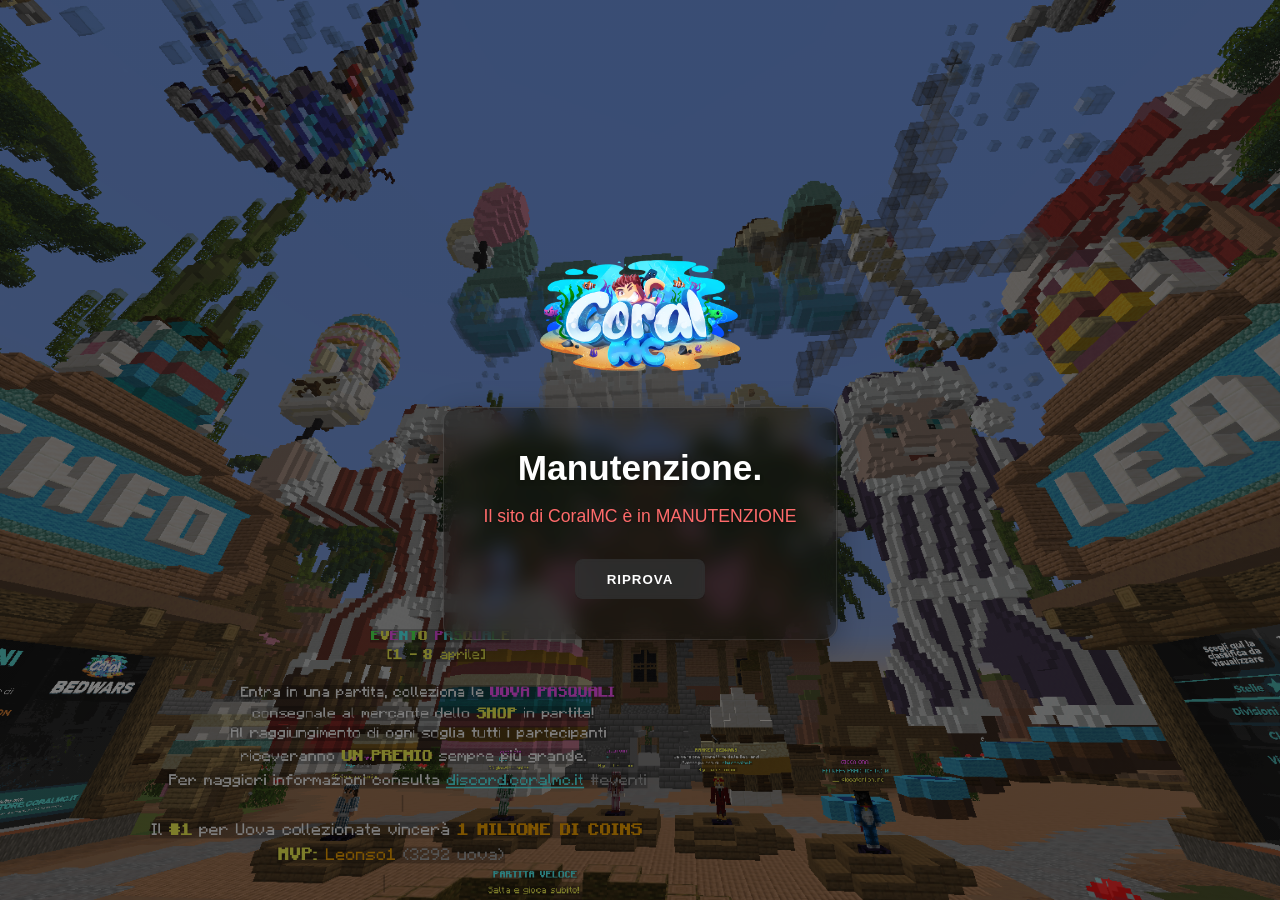
<file: manutenzione.html>
<!DOCTYPE html>
<html lang="it">
<head>
    <meta charset="UTF-8">
    <meta name="viewport" content="width=device-width, initial-scale=1.0">
    <title>CoralMC - Manutenzione</title>
    <link rel="stylesheet" href="css/manutenzione.css">
    <link rel="shortcut icon" href="img/logo.png" type="image/x-icon">
</head>
<body>
    <div class="container">
        <div class="logo">
            <img src="img/logo.png" alt="DiamondMC Logo">
        </div>
        
        <div class="maintenance-box">
            <h1>Manutenzione.</h1>
            <p>Il sito di CoralMC è in MANUTENZIONE</p>

            <div class="buttons">
                <a href="Manutenzione.html"><button class="btn-retry">RIPROVA</button></a>
            </div>
        </div>
    </div>
</body>
</html>
</file>
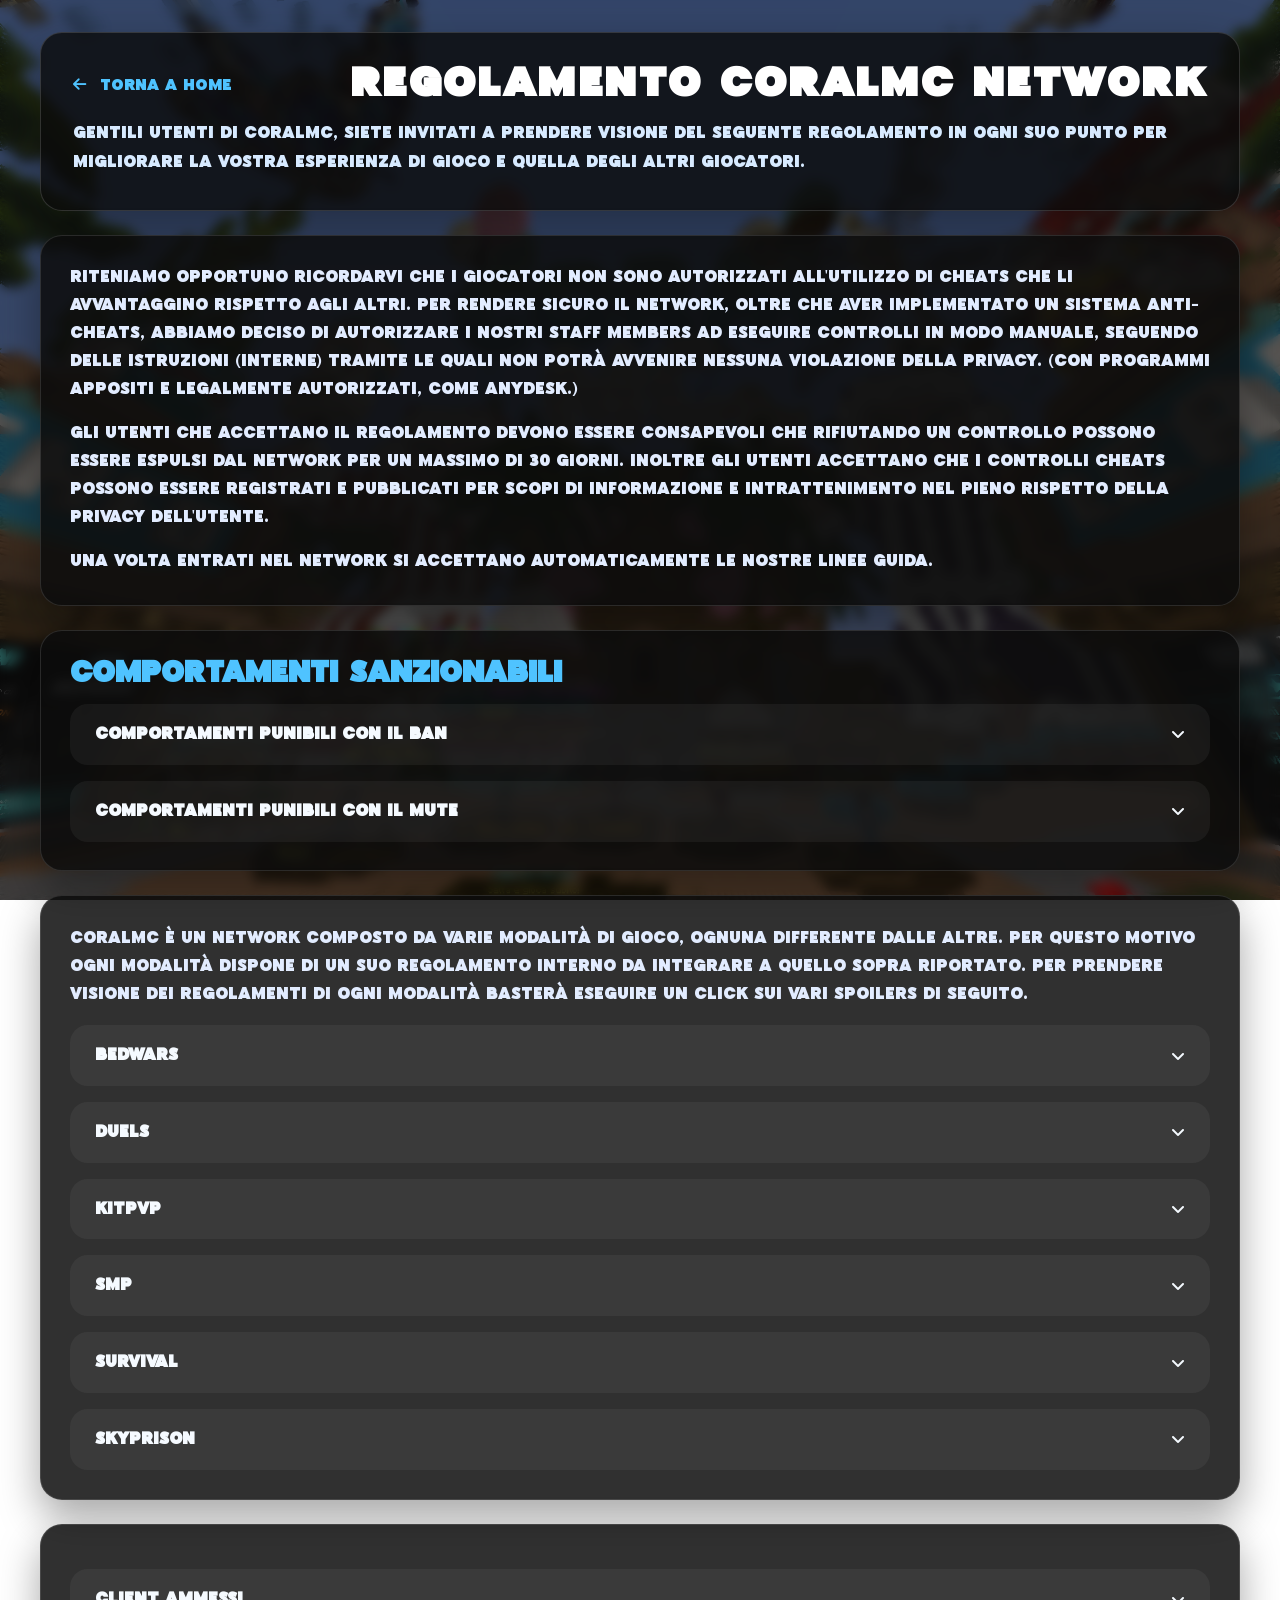
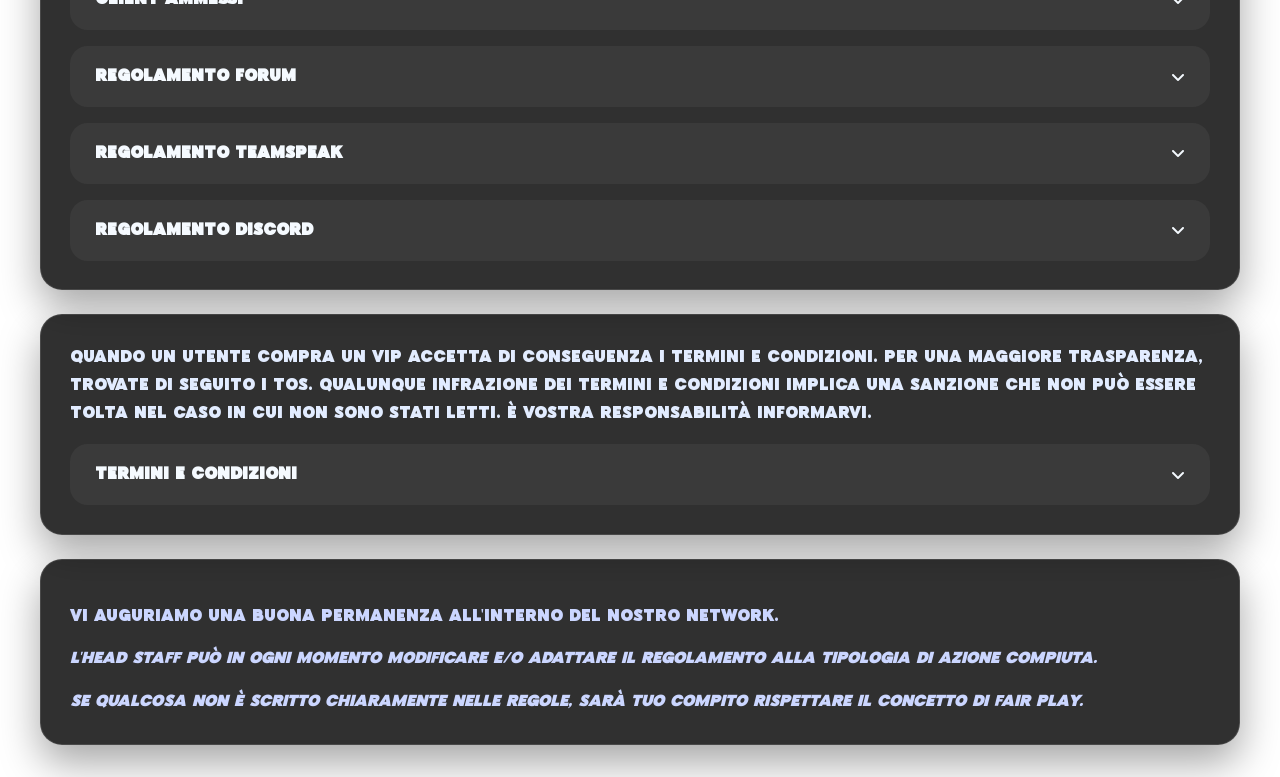
<file: rules.html>
﻿<!DOCTYPE html>
<html lang="it">
<head>
    <meta charset="UTF-8">
    <meta name="viewport" content="width=device-width, initial-scale=1.0, maximum-scale=1.0, user-scalable=0, viewport-fit=cover">
    <link rel="icon" href="img/logo.png">
    <title>Regolamento CoralMC Network</title>
    <link rel="stylesheet" href="css/rules.css">
    <link rel="stylesheet" href="https://cdnjs.cloudflare.com/ajax/libs/font-awesome/6.5.1/css/all.min.css">
</head>
<body>
    <div class="page-wrapper">
        <header class="page-header">
            <div class="header-top">
                <a href="index.html" class="back-link"><i class="fas fa-arrow-left"></i> Torna a Home</a>
                <h1>Regolamento CoralMC Network</h1>
            </div>
            <p class="intro">Gentili utenti di CoralMC, siete invitati a prendere visione del seguente regolamento in ogni suo punto per migliorare la vostra esperienza di gioco e quella degli altri giocatori.</p>
        </header>

        <main class="content">
            <section class="rule-card">
                <p>Riteniamo opportuno ricordarvi che i giocatori non sono autorizzati all'utilizzo di cheats che li avvantaggino rispetto agli altri. Per rendere sicuro il Network, oltre che aver implementato un sistema anti-cheats, abbiamo deciso di autorizzare i nostri Staff Members ad eseguire controlli in modo manuale, seguendo delle istruzioni (interne) tramite le quali non potrà avvenire nessuna violazione della privacy. (Con programmi appositi e legalmente autorizzati, come AnyDesk.)</p>
                <p>Gli utenti che accettano il regolamento devono essere consapevoli che rifiutando un controllo possono essere espulsi dal Network per un massimo di 30 giorni. Inoltre gli utenti accettano che i controlli cheats possono essere registrati e pubblicati per scopi di informazione e intrattenimento nel pieno rispetto della privacy dell'utente.</p>
                <p>Una volta entrati nel Network si accettano automaticamente le nostre linee guida.</p>
            </section>

            <section class="spoiler-section">
                <h2>Comportamenti sanzionabili</h2>
                <details class="spoiler">
                    <summary>Comportamenti punibili con il ban</summary>
                    <div class="spoiler-body">
                        <ul>
                            <li>Utilizzo di cheat, hack, mod o exploit non autorizzati.</li>
                            <li>Truffe, furti, scamming o inganno intenzionale verso altri utenti.</li>
                            <li>Abusi verbali gravi, minacce o atteggiamenti discriminatori.</li>
                            <li>Distruzione volontaria delle costruzioni altrui senza consenso.</li>
                        </ul>
                    </div>
                </details>

                <details class="spoiler">
                    <summary>Comportamenti punibili con il mute</summary>
                    <div class="spoiler-body">
                        <ul>
                            <li>Spam, flood e uso ripetuto di messaggi non richiesti.</li>
                            <li>Insulti lievi, offese o linguaggio volgare in chat pubblica.</li>
                            <li>Pubblicazione di link non autorizzati o contenuti non rilevanti.</li>
                            <li>Disturbo continuativo della chat del server.</li>
                        </ul>
                    </div>
                </details>
            </section>

            <section class="rule-card">
                <p>CoralMC è un Network composto da varie modalità di gioco, ognuna differente dalle altre. Per questo motivo ogni modalità dispone di un suo regolamento interno da integrare a quello sopra riportato. Per prendere visione dei regolamenti di ogni modalità basterà eseguire un click sui vari spoilers di seguito.</p>

                <details class="spoiler">
                    <summary>BedWars</summary>
                    <div class="spoiler-body"><p>Regole specifiche di BedWars includono il rispetto delle aree di spawn, il corretto uso dei blocchi e il divieto di griefing intenzionale.</p></div>
                </details>

                <details class="spoiler">
                    <summary>Duels</summary>
                    <div class="spoiler-body"><p>Nella modalità Duels è vietato sfruttare bug o comandi esterni.</p></div>
                </details>

                <details class="spoiler">
                    <summary>KitPvP</summary>
                    <div class="spoiler-body"><p>KitPvP richiede fair play, divieto di uso di macro e rispetto delle regole sul combattimento.</p></div>
                </details>

                <details class="spoiler">
                    <summary>SMP</summary>
                    <div class="spoiler-body"><p>In SMP è obbligatorio rispettare la proprietà privata e le regole dei claim, oltre a evitare raid non autorizzati.</p></div>
                </details>

                <details class="spoiler">
                    <summary>Survival</summary>
                    <div class="spoiler-body"><p>Survival richiede comportamento civile, nessun exploit di gioco e rispetto delle community rules.</p></div>
                </details>

                <details class="spoiler">
                    <summary>SkyPrison</summary>
                    <div class="spoiler-body"><p>SkyPrison ha regole proprie legate a progressione, trade e rispetto delle zone pvp.</p></div>
                </details>
            </section>

            <section class="rule-card">
                <details class="spoiler">
                    <summary>Client ammessi</summary>
                    <div class="spoiler-body"><p>Per giocare su CoralMC si possono utilizzare vari Launcher. Se il client con il quale avete intenzione di giocare non è presente nella lista, il suo utilizzo è vietato sul Network. Se credete che manchi un client, aprite un Thread sul Forum o un ticket su Discord e parlate con il Management Team.</p></div>
                </details>

                <details class="spoiler">
                    <summary>Regolamento Forum</summary>
                    <div class="spoiler-body"><p>Anche per il Forum è presente un regolamento da rispettare per evitare sanzioni. Leggete attentamente le linee guida prima di pubblicare contenuti o commenti.</p></div>
                </details>

                <details class="spoiler">
                    <summary>Regolamento TeamSpeak</summary>
                    <div class="spoiler-body"><p>Il server TeamSpeak ha un proprio regolamento interno. Le regole sono disponibili nel canale apposito una volta entrati nel server.</p></div>
                </details>

                <details class="spoiler">
                    <summary>Regolamento Discord</summary>
                    <div class="spoiler-body"><p>Anche il server Discord richiede rispetto delle regole specifiche per evitare sanzioni. Consultate il canale dedicato alle regole.</p></div>
                </details>
            </section>

            <section class="rule-card">
                <p>Quando un utente compra un vip accetta di conseguenza i termini e condizioni. Per una maggiore trasparenza, trovate di seguito i ToS. Qualunque infrazione dei termini e condizioni implica una sanzione che non può essere tolta nel caso in cui non sono stati letti. È vostra responsabilità informarvi.</p>
                <details class="spoiler">
                    <summary>Termini e Condizioni</summary>
                    <div class="spoiler-body"><p>Le condizioni d'uso del VIP includono il rispetto delle regole del Network, il divieto di abusi e la conformità alle policy di pagamento.</p></div>
                </details>
            </section>

            <section class="footer-note">
                <p>Vi auguriamo una buona permanenza all'interno del nostro Network.</p>
                <p><em>L'head staff può in ogni momento modificare e/o adattare il regolamento alla tipologia di azione compiuta.</em></p>
                <p><em>Se qualcosa non è scritto chiaramente nelle regole, sarà tuo compito rispettare il concetto di Fair play.</em></p>
            </section>
        </main>

        <button id="scroll-top" title="Torna su"><i class="fas fa-chevron-up"></i></button>
    </div>

    <script src="js/rules.js"></script>
</body>
</html>
</file>
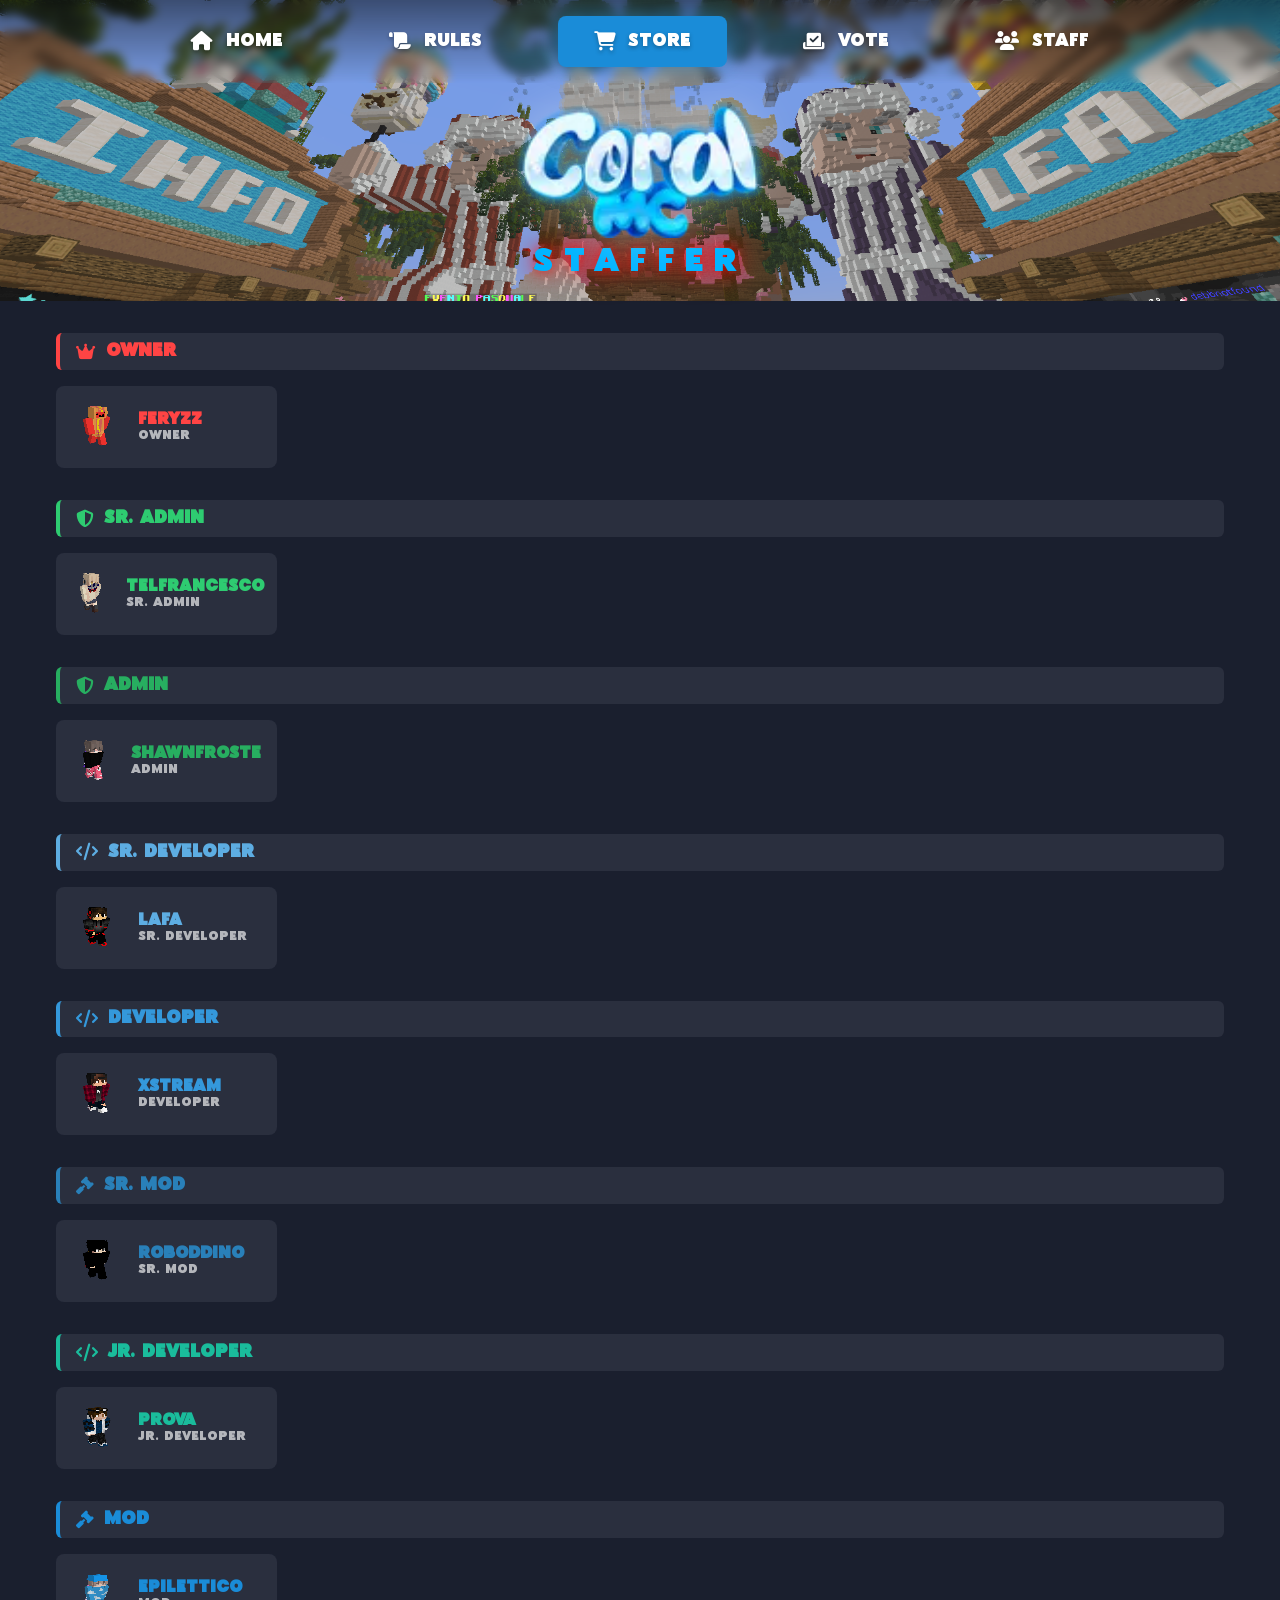
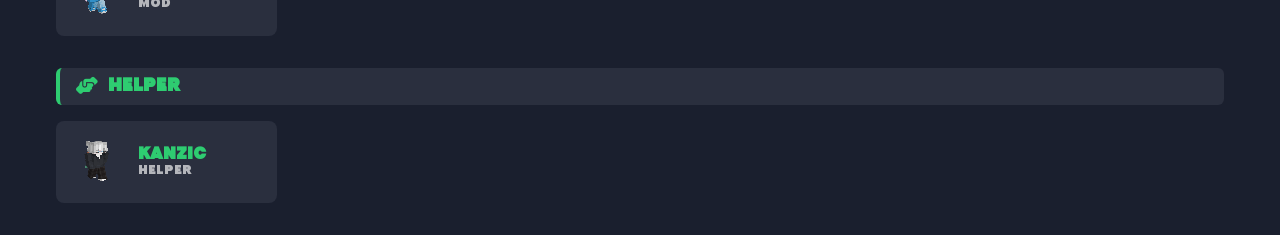
<file: staff.html>
<!DOCTYPE html>
<html lang="en">
<head>
    <meta charset="UTF-8">
    <meta name="viewport" content="width=device-width, initial-scale=1.0">
    <title>CoralMC - Staff</title>
    <link rel="icon" href="img/logo.png">
    <link rel="stylesheet" href="css/staff.css">
    <link rel="stylesheet" href="https://cdnjs.cloudflare.com/ajax/libs/font-awesome/6.5.1/css/all.min.css">
</head>
<body>
    <header>
        <nav class="navbar">
            <div class="nav-container">
                <a href="index.html" class="nav-item">
                    <i class="fas fa-home"></i>
                    Home
                </a>
                <a href="http://rules.coralmc.it/" class="nav-item">
                    <i class="fas fa-scroll"></i>
                    Rules
                </a>
                <a href="https://store.coralmc.it/" class="nav-item store-button">
                    <i class="fas fa-shopping-cart"></i>
                    Store
                </a>
                <a href="vote.html" class="nav-item">
                    <i class="fas fa-vote-yea"></i>
                    Vote
                </a>
                <a href="staff.html" class="nav-item">
                    <i class="fas fa-users"></i>
                    Staff
                </a>
            </div>
        </nav>
        <div class="logo">
            <img src="img/logo2.webp" alt="CoralMC Logo">
            <div class="page-title">STAFFER</div>
        </div>
    </header>

    <main>
        <div class="staff-container">

            <div class="staff-section">
                <h2 class="section-title role-owner">
                    <i class="fas fa-crown"></i> Owner
                </h2>
                <div class="staff-grid">
                    <div class="staff-card" data-name="Feryzz">
                        <img src="img/staff/feryzz.png" alt="Feryzz">
                        <div class="staff-info">
                            <h3 class="name role-owner">Feryzz</h3>
                            <span class="role">Owner</span>
                        </div>
                    </div>
                </div>
            </div>

            <div class="staff-section">
                <h2 class="section-title role-sradmin">
                    <i class="fas fa-shield-alt"></i> Sr. Admin
                </h2>
                <div class="staff-grid">
                    <div class="staff-card" data-name="Telfrancesco">
                        <img src="img/staff/telfrancesco.png" alt="Telfrancesco">
                        <div class="staff-info">
                            <h3 class="name role-sradmin">Telfrancesco</h3>
                            <span class="role">Sr. Admin</span>
                        </div>
                    </div>
                </div>
            </div>

            <div class="staff-section">
                <h2 class="section-title role-admin">
                    <i class="fas fa-shield-alt"></i> Admin
                </h2>
                <div class="staff-grid">
                    <div class="staff-card" data-name="ShawnFroste">
                        <img src="img/staff/ShawnFroste.png" alt="ShawnFroste">
                        <div class="staff-info">
                            <h3 class="name role-admin">ShawnFroste</h3>
                            <span class="role">Admin</span>
                        </div>
                    </div>
                </div>
            </div>

            <div class="staff-section">
                <h2 class="section-title role-srdev">
                    <i class="fas fa-code"></i> Sr. Developer
                </h2>
                <div class="staff-grid">
                    <div class="staff-card" data-name="Lafa">
                        <img src="img/staff/Lafa.png" alt="Lafa">
                        <div class="staff-info">
                            <h3 class="name role-srdev">Lafa</h3>
                            <span class="role">Sr. Developer</span>
                        </div>
                    </div>
                </div>
            </div>

            <div class="staff-section">
                <h2 class="section-title role-dev">
                    <i class="fas fa-code"></i> Developer
                </h2>
                <div class="staff-grid">
                    <div class="staff-card" data-name="Xstream">
                        <img src="img/staff/xstream.png" alt="Xstream">
                        <div class="staff-info">
                            <h3 class="name role-dev">Xstream</h3>
                            <span class="role">Developer</span>
                        </div>
                    </div>
                </div>
            </div>

            <div class="staff-section">
                <h2 class="section-title role-srmod">
                    <i class="fas fa-gavel"></i> Sr. Mod
                </h2>
                <div class="staff-grid">
                    <div class="staff-card" data-name="roboddino">
                        <img src="img/staff/roboddino.png" alt="roboddino">
                        <div class="staff-info">
                            <h3 class="name role-srmod">roboddino</h3>
                            <span class="role">Sr. Mod</span>
                        </div>
                    </div>
                </div>
            </div>

            <div class="staff-section">
                <h2 class="section-title role-jrdev">
                    <i class="fas fa-code"></i> Jr. Developer
                </h2>
                <div class="staff-grid">
                    <div class="staff-card" data-name="Prova">
                        <img src="img/staff/Prova.png" alt="Prova">
                        <div class="staff-info">
                            <h3 class="name role-jrdev">Prova</h3>
                            <span class="role">Jr. Developer</span>
                        </div>
                    </div>
                </div>
            </div>

            <div class="staff-section">
                <h2 class="section-title role-mod">
                    <i class="fas fa-gavel"></i> Mod
                </h2>
                <div class="staff-grid">
                    <div class="staff-card" data-name="Epilettico">
                        <img src="img/staff/Epilettico.png" alt="Epilettico">
                        <div class="staff-info">
                            <h3 class="name role-mod">Epilettico</h3>
                            <span class="role">Mod</span>
                        </div>
                    </div>
                </div>
            </div>

            <div class="staff-section">
                <h2 class="section-title role-helper">
                    <i class="fas fa-hands-helping"></i> Helper
                </h2>
                <div class="staff-grid">
                    <div class="staff-card" data-name="KanziC">
                        <img src="img/staff/KanziC.png" alt="KanziC">
                        <div class="staff-info">
                            <h3 class="name role-helper">KanziC</h3>
                            <span class="role">Helper</span>
                        </div>
                    </div>
                </div>
            </div>

        </div>
    </main>
</body>
</html>
</file>
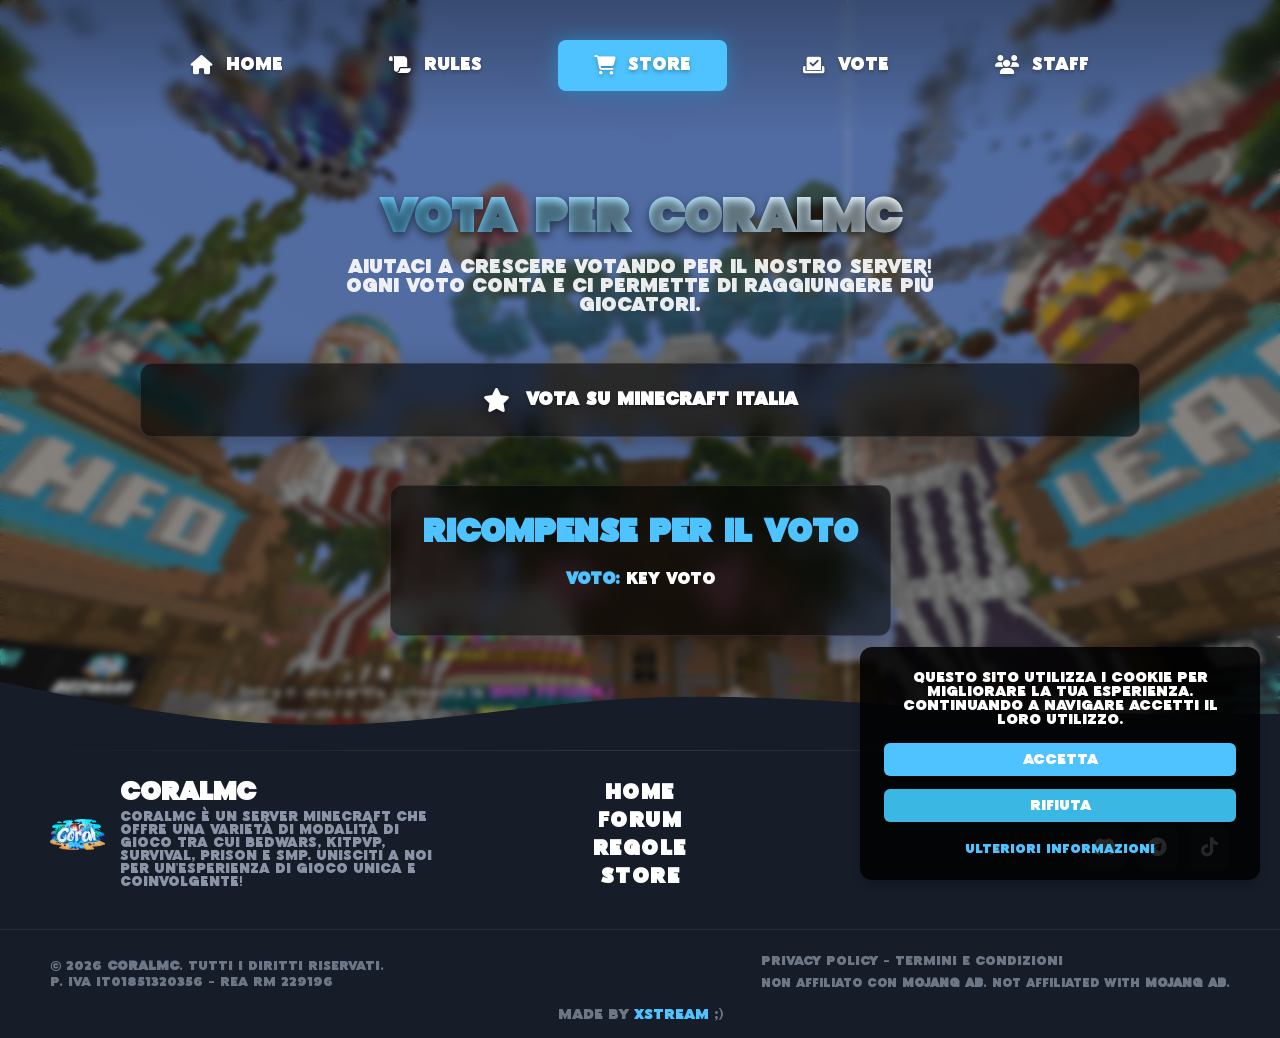
<file: vote.html>
<!DOCTYPE html>
<html lang="it">
<head>
    <meta charset="UTF-8">
    <meta name="viewport" content="width=device-width, initial-scale=1.0, maximum-scale=1.0, user-scalable=0, viewport-fit=cover">
    <link rel="icon" href="img/logo.png">
    <title>Vota per CoralMC</title>
    <link rel="stylesheet" href="css/style.css">
    <link rel="stylesheet" href="https://cdnjs.cloudflare.com/ajax/libs/font-awesome/6.5.1/css/all.min.css">
</head>
<body>
    <div class="cookie-banner" id="cookie-banner">
        <p>Questo sito utilizza i cookie per migliorare la tua esperienza. Continuando a navigare accetti il loro utilizzo.</p>
        <div class="cookie-actions">
            <button id="accept-cookies">Accetta</button>
            <button id="reject-cookies">Rifiuta</button>
            <a href="cookie.html" id="more-info">Ulteriori informazioni</a>
        </div>
    </div>
    <div class="wrapper">
        <div class="main-content">
    <header>
        <nav class="navbar">
            <div class="nav-container">
                <a href="index.html" class="nav-item">
                    <i class="fas fa-home"></i>
                    Home
                </a>
                <a href="http://rules.coralmc.it/" class="nav-item">
                    <i class="fas fa-scroll"></i>
                    Rules
                </a>
                <a href="https://store.coralmc.it/" class="nav-item store-button">
                    <i class="fas fa-shopping-cart"></i>
                    Store
                </a>
                <a href="vote.html" class="nav-item">
                    <i class="fas fa-vote-yea"></i>
                    Vote
                </a>
                <a href="staff.html" class="nav-item">
                    <i class="fas fa-users"></i>
                    Staff
                </a>
            </div>
        </nav>

        <div class="vote-content">
            <div class="vote-header">
                <h1>Vota per CoralMC</h1>
                <p>Aiutaci a crescere votando per il nostro server! Ogni voto conta e ci permette di raggiungere più giocatori.</p>
            </div>
            <div class="vote-buttons">
                <a href="https://minecraft-italia.net/lista/server/coralmc" target="_blank" class="vote-button">
                    <i class="fas fa-star"></i>
                    Vota su Minecraft Italia
                </a>
            </div>
            <div class="vote-rewards">
                <h2>Ricompense per il Voto</h2>
                <ul>
                    <li><strong>Voto:</strong> Key Voto</li>
                </ul>
            </div>
        </div>
    </header>
        
<footer class="footer">
    <div class="footer-wave-container">
        <svg xmlns="http://www.w3.org/2000/svg" viewBox="0 0 1440 120" preserveAspectRatio="none">
            <path d="M0,32L60,42.7C120,53,240,75,360,74.7C480,75,600,53,720,48C840,43,960,53,1080,58.7C1200,64,1320,64,1380,64L1440,64L1440,120L1380,120C1320,120,1200,120,1080,120C960,120,840,120,720,120C600,120,480,120,360,120C240,120,120,120,60,120L0,120Z" fill="#161d29"></path>
        </svg>
    </div>

    <div class="footer-content">
        <div class="footer-left">
            <div class="footer-brand">
                <img src="img/logo.png" alt="CoralMC Logo" class="footer-logo-img">
                <div class="brand-text">
                    <h2>CoralMC</h2>
                    <p> CoralMC è un server Minecraft che offre una varietà di modalità di gioco tra cui BedWars, KitPvP, Survival, Prison e SMP. Unisciti a noi per un'esperienza di gioco unica e coinvolgente!</p>
                </div>
            </div>
        </div>

        <div class="footer-center">
            <nav class="footer-nav">
                <a href="index.html">HOME</a>
                <a href="https://www.coralmc.it/forum/index.php">FORUM</a>
                <a href="rules.html">REGOLE</a>
                <a href="https://coralmc.it/it/store">STORE</a>
            </nav>
        </div>

        <div class="footer-right">
            <p class="community-title">Unisciti alla community</p>
            <div class="social-icons">
                <a href="https://discord.gg/coralmc" class="social-btn"><i class="fab fa-discord"></i></a>
                <a href="#" class="social-btn"><i class="fab fa-telegram-plane"></i></a>
                <a href="https://www.tiktok.com/@coralmc.it" class="social-btn"><i class="fab fa-tiktok"></i></a>
            </div>
        </div>
    </div>

    <div class="footer-bottom-bar">
        <div class="bottom-left">
            <p>© 2026 <strong>CoralMC</strong>. Tutti i diritti riservati.</p>
            <p class="p-iva">P. IVA IT01851320356 - REA RM 229196</p>
        </div>
        <div class="bottom-right">
            <div class="legal-links">
                <a href="https://www.iubenda.com/privacy-policy/20930642/cookie-policy?an=no&s_ck=false&newmarkup=yes&ifr=true&height=650&origin=https%3A%2F%2Fstore.coralmc.it%2F&topbar=0">Privacy Policy</a> - <a href="https://coralmc.it/it/store/tos">Termini e Condizioni</a>
            </div>
            <p class="mojang-disclaimer">Non affiliato con <strong>Mojang AB</strong>. Not affiliated with <strong>Mojang AB</strong>.</p>
        </div>
    </div>

    <div class="made-by">
        <p>Made By <a href="https://xstream0.github.io/" target="_blank" style="color: #4fc3ff; text-decoration: none;">Xstream</a> ;)</p>
    </div>
</footer>
        </div>
    </div>
    <script src="js/index.js"></script>
</body>
</html>
</file>
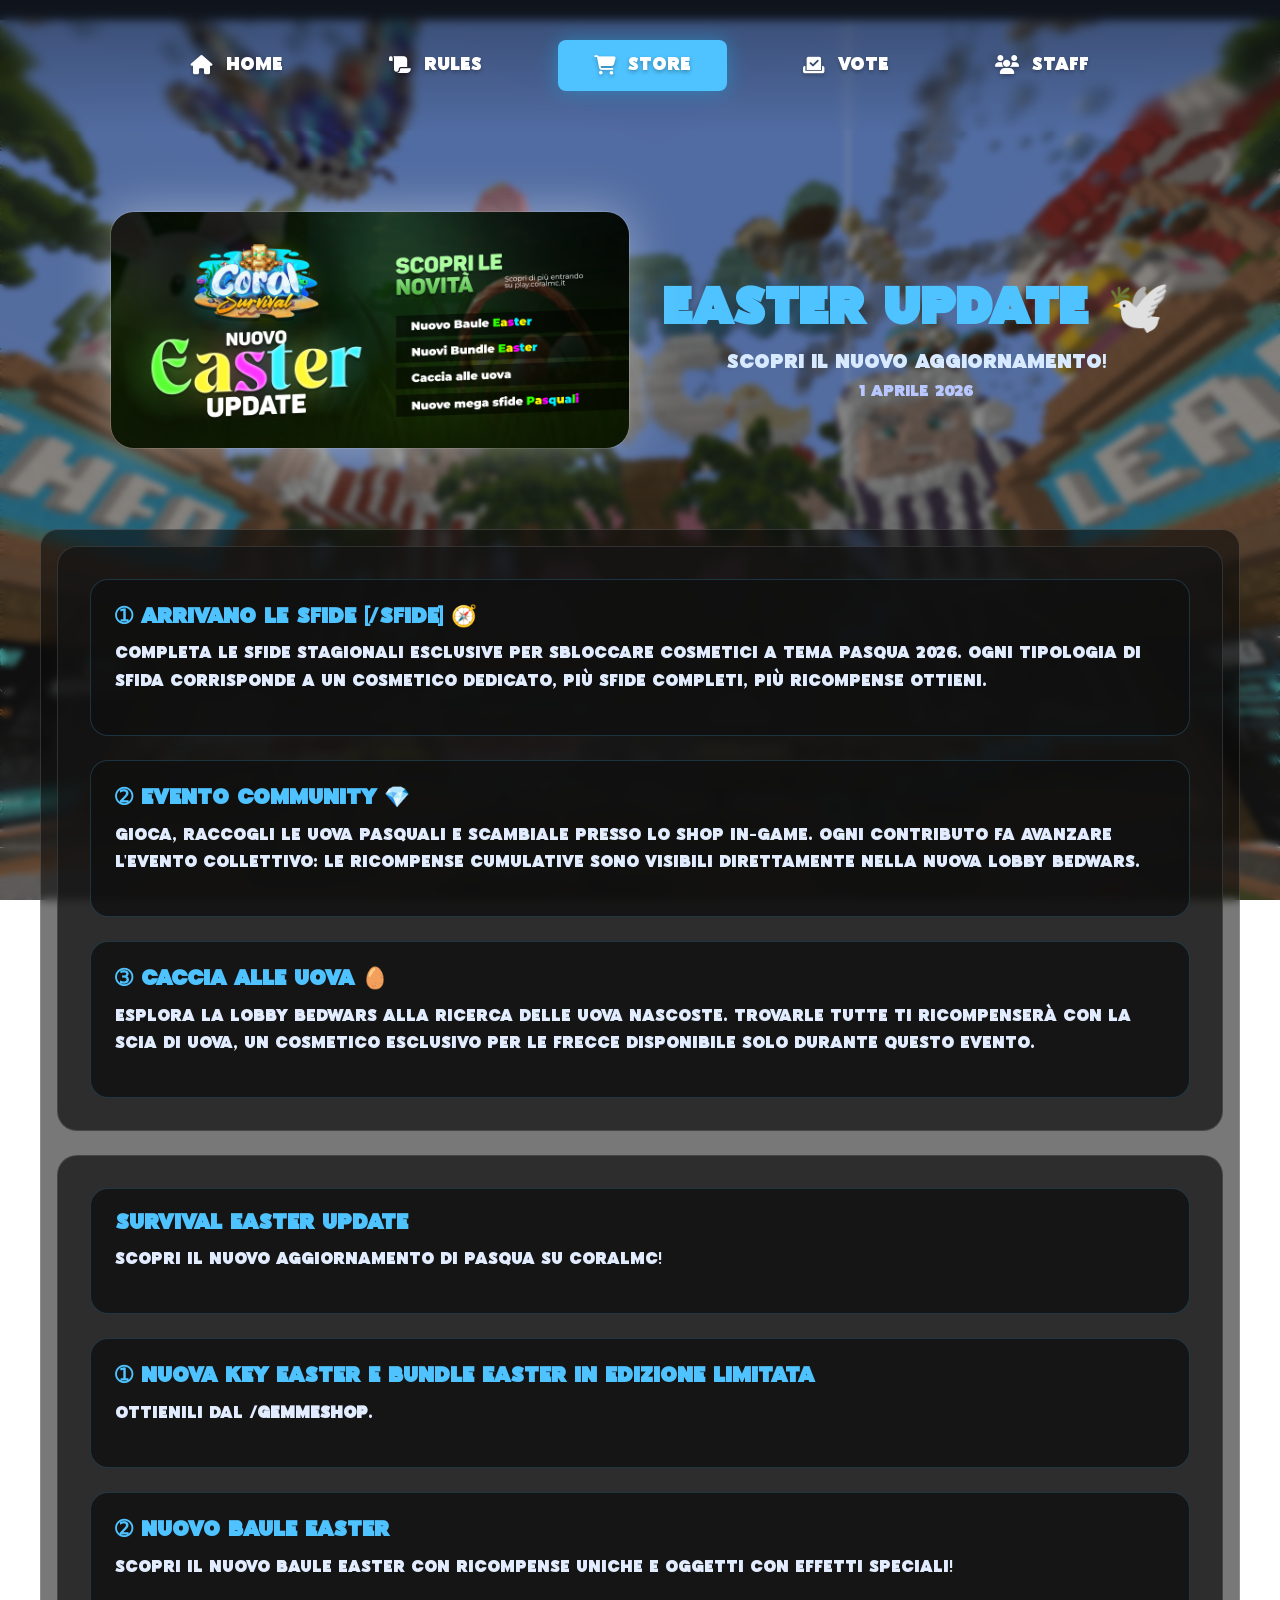
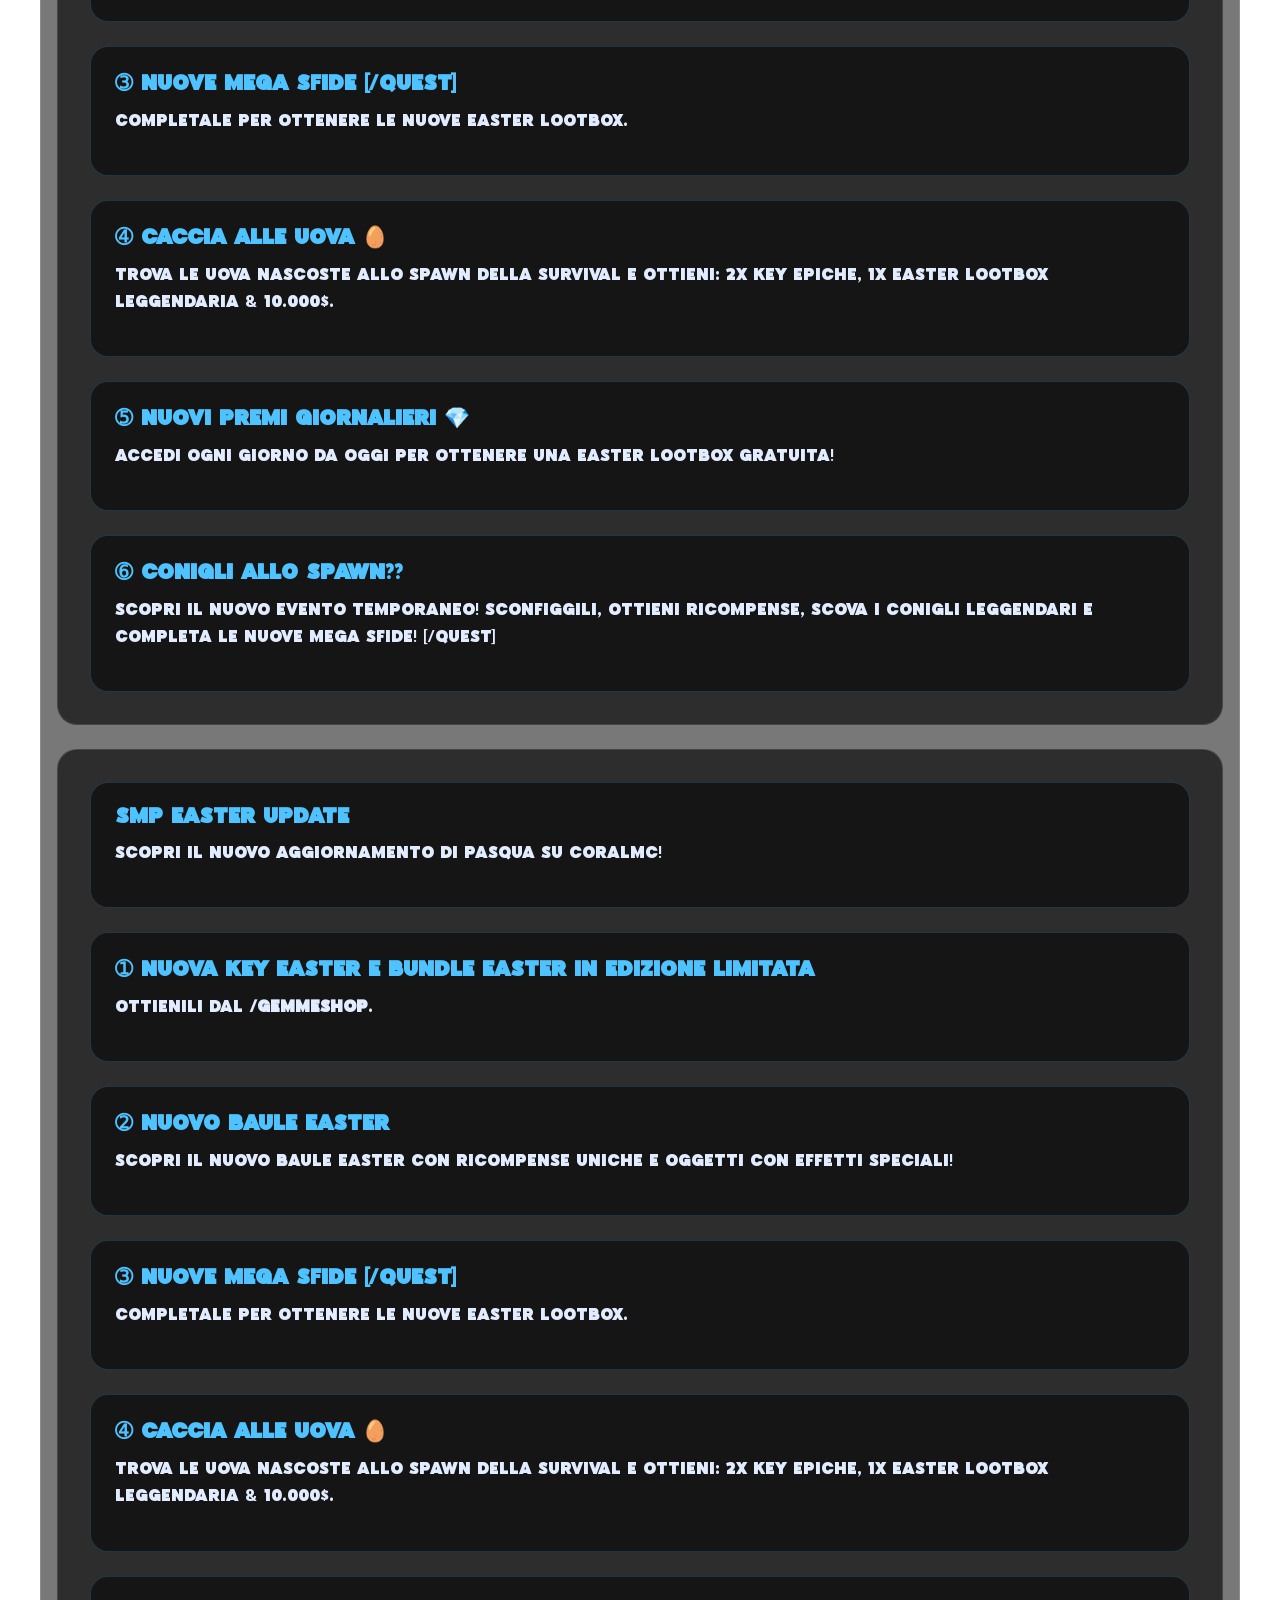
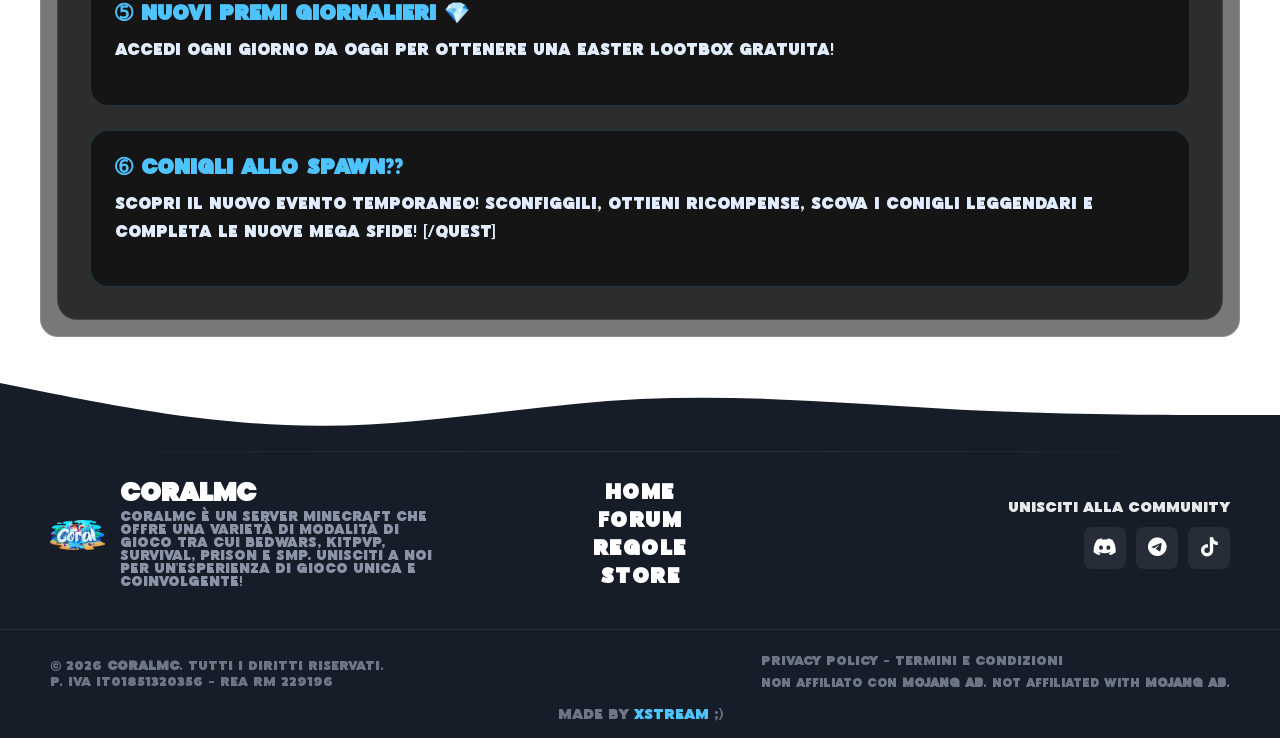
<file: news/update-pasqua.html>
﻿<!DOCTYPE html>
<html lang="it">
<head>
    <meta charset="UTF-8">
    <meta name="viewport" content="width=device-width, initial-scale=1.0">
    <title>Easter Update - CoralMC</title>
    <link rel="icon" href="../img/logo.png">
    <link rel="stylesheet" href="../css/style.css">
    <link rel="stylesheet" href="https://cdnjs.cloudflare.com/ajax/libs/font-awesome/6.5.1/css/all.min.css">
</head>
<body>
    <div class="wrapper">
        <header>
            <nav class="navbar">
                <div class="nav-container">
                    <a href="../index.html" class="nav-item">
                        <i class="fas fa-home"></i>
                        Home
                    </a>
                    <a href="../rules.html" class="nav-item">
                        <i class="fas fa-scroll"></i>
                        Rules
                    </a>
                    <a href="https://coralmc.it/it/store" class="nav-item store-button">
                        <i class="fas fa-shopping-cart"></i>
                        Store
                    </a>
                    <a href="../vote.html" class="nav-item">
                        <i class="fas fa-vote-yea"></i>
                        Vote
                    </a>
                    <a href="../staff.html" class="nav-item">
                        <i class="fas fa-users"></i>
                        Staff
                    </a>
                </div>
            </nav>
            <div class="logo-container" style="justify-content: center; padding: 2rem; gap: 2rem; flex-wrap: wrap;">
                <img src="../img/update-pasqua.png" alt="Easter Update" class="main-logo" style="max-width: 520px; width: 100%; height: auto; border-radius: 24px; border: 1px solid rgba(255,255,255,0.12);">
                <div style="text-align: center; margin-top: 1rem; max-width: 620px;">
                    <h1 style="font-size: clamp(2.4rem, 4vw, 4rem); color: #4fc3ff; margin-bottom: 1rem;">Easter Update 🕊️</h1>
                    <p style="font-size: 1.2rem; color: #d7eaff;">Scopri il nuovo aggiornamento!</p>
                    <span style="display: block; margin-top: 0.75rem; color: #b8c7ff; font-size: 0.95rem;">1 Aprile 2026</span>
                </div>
            </div>
        </header>

        <main class="main-content">
            <section class="news-section" style="margin-top: 2rem;">
                <div class="news-container">
                    <div class="news-grid" style="grid-template-columns: 1fr; gap: 1.5rem;">
                        <div class="news-item" style="max-width: none; background: rgba(20, 20, 20, 0.75); padding: 2rem; border-radius: 20px; border: 1px solid rgba(255,255,255,0.12);">
                            <div style="display: grid; gap: 1.5rem;">
                                <div class="event-card" style="background: rgba(15, 15, 15, 0.8); padding: 1.5rem; border-radius: 18px; border: 1px solid rgba(79, 195, 255, 0.2);">
                                    <h3 style="color: #4fc3ff; margin-bottom: 0.8rem;">➀ Arrivano le SFIDE [/sfide] 🧭</h3>
                                    <p style="color: #e2ecff; line-height: 1.7;">Completa le sfide stagionali esclusive per sbloccare cosmetici a tema Pasqua 2026. Ogni tipologia di sfida corrisponde a un cosmetico dedicato, più sfide completi, più ricompense ottieni.</p>
                                </div>
                                <div class="event-card" style="background: rgba(15, 15, 15, 0.8); padding: 1.5rem; border-radius: 18px; border: 1px solid rgba(79, 195, 255, 0.2);">
                                    <h3 style="color: #4fc3ff; margin-bottom: 0.8rem;">➁ EVENTO COMMUNITY 💎</h3>
                                    <p style="color: #e2ecff; line-height: 1.7;">Gioca, raccogli le Uova Pasquali e scambiale presso lo Shop in-game. Ogni contributo fa avanzare l'evento collettivo: le ricompense cumulative sono visibili direttamente nella nuova Lobby BedWars.</p>
                                </div>
                                <div class="event-card" style="background: rgba(15, 15, 15, 0.8); padding: 1.5rem; border-radius: 18px; border: 1px solid rgba(79, 195, 255, 0.2);">
                                    <h3 style="color: #4fc3ff; margin-bottom: 0.8rem;">➂ Caccia alle UOVA 🥚</h3>
                                    <p style="color: #e2ecff; line-height: 1.7;">Esplora la Lobby BedWars alla ricerca delle uova nascoste. Trovarle tutte ti ricompenserà con la Scia di Uova, un cosmetico esclusivo per le frecce disponibile solo durante questo evento.</p>
                                </div>
                            </div>

                        </div>
                        <div class="news-item" style="max-width: none; background: rgba(20, 20, 20, 0.75); padding: 2rem; border-radius: 20px; border: 1px solid rgba(255,255,255,0.12);">
                            <div style="display: grid; gap: 1.5rem;">
                                <div class="event-card" style="background: rgba(15, 15, 15, 0.8); padding: 1.5rem; border-radius: 18px; border: 1px solid rgba(79, 195, 255, 0.2);">
                                    <h3 style="color: #4fc3ff; margin-bottom: 0.8rem;">SURVIVAL EASTER UPDATE</h3>
                                    <p style="color: #e2ecff; line-height: 1.7;">Scopri il nuovo aggiornamento di pasqua su CORALMC!</p>
                                </div>
                                <div class="event-card" style="background: rgba(15, 15, 15, 0.8); padding: 1.5rem; border-radius: 18px; border: 1px solid rgba(79, 195, 255, 0.2);">
                                    <h3 style="color: #4fc3ff; margin-bottom: 0.8rem;">➀ Nuova KEY EASTER e BUNDLE EASTER in Edizione Limitata</h3>
                                    <p style="color: #e2ecff; line-height: 1.7;">Ottienili dal <strong>/gemmeshop</strong>.</p>
                                </div>
                                <div class="event-card" style="background: rgba(15, 15, 15, 0.8); padding: 1.5rem; border-radius: 18px; border: 1px solid rgba(79, 195, 255, 0.2);">
                                    <h3 style="color: #4fc3ff; margin-bottom: 0.8rem;">➁ Nuovo Baule EASTER</h3>
                                    <p style="color: #e2ecff; line-height: 1.7;">Scopri il nuovo Baule EASTER con ricompense uniche e oggetti con effetti speciali!</p>
                                </div>
                                <div class="event-card" style="background: rgba(15, 15, 15, 0.8); padding: 1.5rem; border-radius: 18px; border: 1px solid rgba(79, 195, 255, 0.2);">
                                    <h3 style="color: #4fc3ff; margin-bottom: 0.8rem;">➂ Nuove MEGA SFIDE [/quest]</h3>
                                    <p style="color: #e2ecff; line-height: 1.7;">Completale per ottenere le nuove EASTER LOOTBOX.</p>
                                </div>
                                <div class="event-card" style="background: rgba(15, 15, 15, 0.8); padding: 1.5rem; border-radius: 18px; border: 1px solid rgba(79, 195, 255, 0.2);">
                                    <h3 style="color: #4fc3ff; margin-bottom: 0.8rem;">➃ Caccia alle UOVA 🥚</h3>
                                    <p style="color: #e2ecff; line-height: 1.7;">Trova le uova nascoste allo Spawn della Survival e ottieni: 2x Key Epiche, 1x Easter Lootbox Leggendaria & 10.000$.</p>
                                </div>
                                <div class="event-card" style="background: rgba(15, 15, 15, 0.8); padding: 1.5rem; border-radius: 18px; border: 1px solid rgba(79, 195, 255, 0.2);">
                                    <h3 style="color: #4fc3ff; margin-bottom: 0.8rem;">➄ Nuovi PREMI GIORNALIERI 💎</h3>
                                    <p style="color: #e2ecff; line-height: 1.7;">Accedi ogni giorno da oggi per ottenere una EASTER LOOTBOX gratuita!</p>
                                </div>
                                <div class="event-card" style="background: rgba(15, 15, 15, 0.8); padding: 1.5rem; border-radius: 18px; border: 1px solid rgba(79, 195, 255, 0.2);">
                                    <h3 style="color: #4fc3ff; margin-bottom: 0.8rem;">➅ CONIGLI ALLO SPAWN??</h3>
                                    <p style="color: #e2ecff; line-height: 1.7;">Scopri il nuovo evento temporaneo! Sconfiggili, ottieni ricompense, scova i Conigli Leggendari e completa le nuove MEGA SFIDE! [/quest]</p>
                                </div>
                            </div>
                        </div>
                        <div class="news-item" style="max-width: none; background: rgba(20, 20, 20, 0.75); padding: 2rem; border-radius: 20px; border: 1px solid rgba(255,255,255,0.12);">
                            <div style="display: grid; gap: 1.5rem;">
                                <div class="event-card" style="background: rgba(15, 15, 15, 0.8); padding: 1.5rem; border-radius: 18px; border: 1px solid rgba(79, 195, 255, 0.2);">
                                    <h3 style="color: #4fc3ff; margin-bottom: 0.8rem;">SMP EASTER UPDATE</h3>
                                    <p style="color: #e2ecff; line-height: 1.7;">Scopri il nuovo aggiornamento di pasqua su CORALMC!</p>
                                </div>
                                <div class="event-card" style="background: rgba(15, 15, 15, 0.8); padding: 1.5rem; border-radius: 18px; border: 1px solid rgba(79, 195, 255, 0.2);">
                                    <h3 style="color: #4fc3ff; margin-bottom: 0.8rem;">➀ Nuova KEY EASTER e BUNDLE EASTER in Edizione Limitata</h3>
                                    <p style="color: #e2ecff; line-height: 1.7;">Ottienili dal <strong>/gemmeshop</strong>.</p>
                                </div>
                                <div class="event-card" style="background: rgba(15, 15, 15, 0.8); padding: 1.5rem; border-radius: 18px; border: 1px solid rgba(79, 195, 255, 0.2);">
                                    <h3 style="color: #4fc3ff; margin-bottom: 0.8rem;">➁ Nuovo Baule EASTER</h3>
                                    <p style="color: #e2ecff; line-height: 1.7;">Scopri il nuovo Baule EASTER con ricompense uniche e oggetti con effetti speciali!</p>
                                </div>
                                <div class="event-card" style="background: rgba(15, 15, 15, 0.8); padding: 1.5rem; border-radius: 18px; border: 1px solid rgba(79, 195, 255, 0.2);">
                                    <h3 style="color: #4fc3ff; margin-bottom: 0.8rem;">➂ Nuove MEGA SFIDE [/quest]</h3>
                                    <p style="color: #e2ecff; line-height: 1.7;">Completale per ottenere le nuove EASTER LOOTBOX.</p>
                                </div>
                                <div class="event-card" style="background: rgba(15, 15, 15, 0.8); padding: 1.5rem; border-radius: 18px; border: 1px solid rgba(79, 195, 255, 0.2);">
                                    <h3 style="color: #4fc3ff; margin-bottom: 0.8rem;">➃ Caccia alle UOVA 🥚</h3>
                                    <p style="color: #e2ecff; line-height: 1.7;">Trova le uova nascoste allo Spawn della Survival e ottieni: 2x Key Epiche, 1x Easter Lootbox Leggendaria & 10.000$.</p>
                                </div>
                                <div class="event-card" style="background: rgba(15, 15, 15, 0.8); padding: 1.5rem; border-radius: 18px; border: 1px solid rgba(79, 195, 255, 0.2);">
                                    <h3 style="color: #4fc3ff; margin-bottom: 0.8rem;">➄ Nuovi PREMI GIORNALIERI 💎</h3>
                                    <p style="color: #e2ecff; line-height: 1.7;">Accedi ogni giorno da oggi per ottenere una EASTER LOOTBOX gratuita!</p>
                                </div>
                                <div class="event-card" style="background: rgba(15, 15, 15, 0.8); padding: 1.5rem; border-radius: 18px; border: 1px solid rgba(79, 195, 255, 0.2);">
                                    <h3 style="color: #4fc3ff; margin-bottom: 0.8rem;">➅ CONIGLI ALLO SPAWN??</h3>
                                    <p style="color: #e2ecff; line-height: 1.7;">Scopri il nuovo evento temporaneo! Sconfiggili, ottieni ricompense, scova i Conigli Leggendari e completa le nuove MEGA SFIDE! [/quest]</p>
                                </div>
                            </div>
                        </div>
                    </div>
                </div>
            </section>
        </main>

        <div class="footer-wave-container">
            <svg xmlns="http://www.w3.org/2000/svg" viewBox="0 0 1440 120" preserveAspectRatio="none">
                <path d="M0,32L60,42.7C120,53,240,75,360,74.7C480,75,600,53,720,48C840,43,960,53,1080,58.7C1200,64,1320,64,1380,64L1440,64L1440,120L1380,120C1320,120,1200,120,1080,120C960,120,840,120,720,120C600,120,480,120,360,120C240,120,120,120,60,120L0,120Z" fill="#161d29"></path>
            </svg>
        </div>

        <footer class="footer">
            <div class="footer-wave-container">
                <svg xmlns="http://www.w3.org/2000/svg" viewBox="0 0 1440 120" preserveAspectRatio="none">
                    <path d="M0,32L60,42.7C120,53,240,75,360,74.7C480,75,600,53,720,48C840,43,960,53,1080,58.7C1200,64,1320,64,1380,64L1440,64L1440,120L1380,120C1320,120,1200,120,1080,120C960,120,840,120,720,120C600,120,480,120,360,120C240,120,120,120,60,120L0,120Z" fill="#161d29"></path>
                </svg>
            </div>

            <div class="footer-content">
                <div class="footer-left">
                    <div class="footer-brand">
                        <img src="../img/logo.png" alt="CoralMC Logo" class="footer-logo-img">
                        <div class="brand-text">
                            <h2>CoralMC</h2>
                            <p> CoralMC è un server Minecraft che offre una varietà di modalità di gioco tra cui BedWars, KitPvP, Survival, Prison e SMP. Unisciti a noi per un'esperienza di gioco unica e coinvolgente!</p>
                        </div>
                    </div>
                </div>

                <div class="footer-center">
                    <nav class="footer-nav">
                        <a href="../index.html">HOME</a>
                        <a href="https://www.coralmc.it/forum/index.php">FORUM</a>
                        <a href="../rules.html">REGOLE</a>
                        <a href="https://coralmc.it/it/store">STORE</a>
                    </nav>
                </div>

                <div class="footer-right">
                    <p class="community-title">Unisciti alla community</p>
                    <div class="social-icons">
                        <a href="https://discord.gg/coralmc" class="social-btn"><i class="fab fa-discord"></i></a>
                        <a href="#" class="social-btn"><i class="fab fa-telegram-plane"></i></a>
                        <a href="https://www.tiktok.com/@coralmc.it" class="social-btn"><i class="fab fa-tiktok"></i></a>
                    </div>
                </div>
            </div>

            <div class="footer-bottom-bar">
                <div class="bottom-left">
                    <p>© 2026 <strong>CoralMC</strong>. Tutti i diritti riservati.</p>
                    <p class="p-iva">P. IVA IT01851320356 - REA RM 229196</p>
                </div>
                <div class="bottom-right">
                    <div class="legal-links">
                        <a href="https://www.iubenda.com/privacy-policy/20930642/cookie-policy?an=no&s_ck=false&newmarkup=yes&ifr=true&height=650&origin=https%3A%2F%2Fstore.coralmc.it%2F&topbar=0">Privacy Policy</a> - <a href="https://coralmc.it/it/store/tos">Termini e Condizioni</a>
                    </div>
                    <p class="mojang-disclaimer">Non affiliato con <strong>Mojang AB</strong>. Not affiliated with <strong>Mojang AB</strong>.</p>
                </div>
            </div>

            <div class="made-by">
                <p>Made By <a href="https://xstream0.github.io/" target="_blank" style="color: #4fc3ff; text-decoration: none;">Xstream</a> ;)</p>
            </div>
        </footer>
    </div>
</body>
</html>
</file>
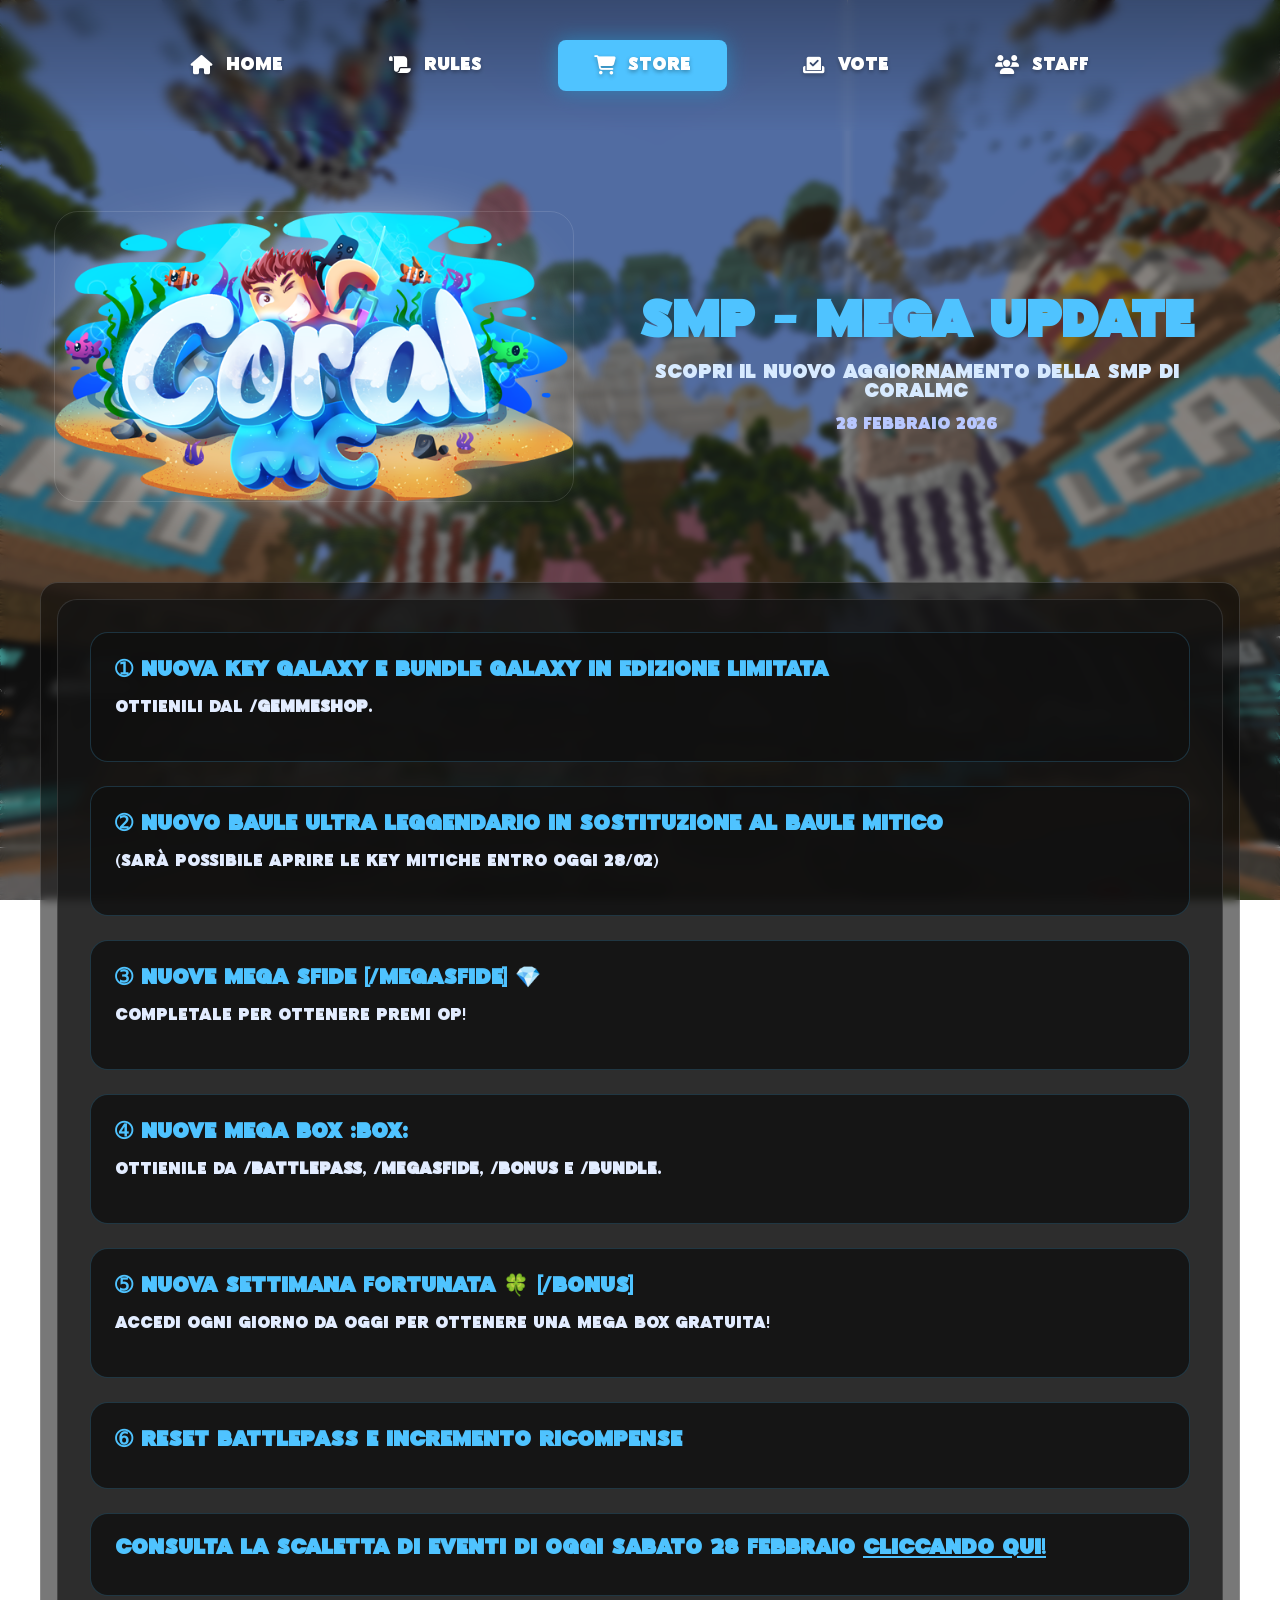
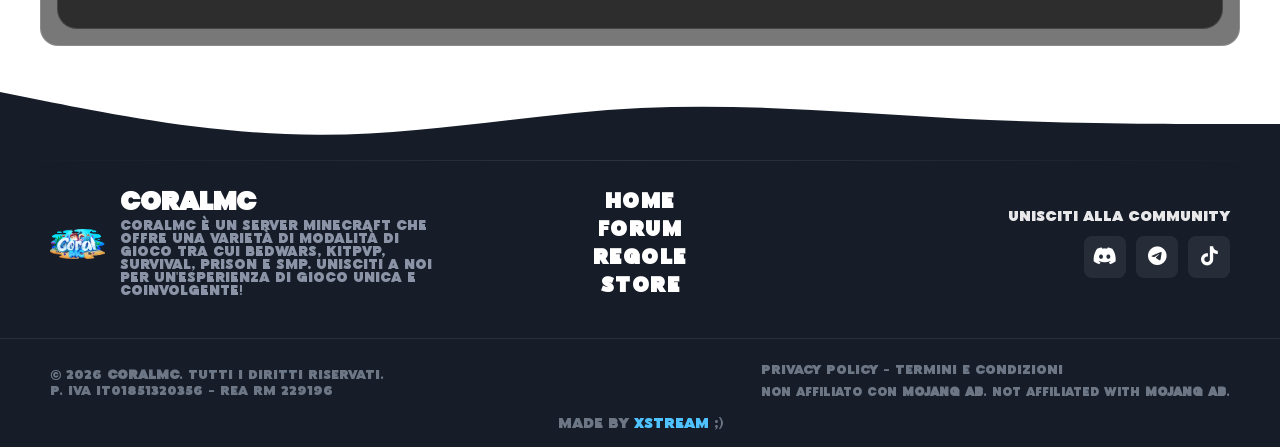
<file: news/update-smp.html>
﻿<!DOCTYPE html>
<html lang="it">
<head>
    <meta charset="UTF-8">
    <meta name="viewport" content="width=device-width, initial-scale=1.0">
    <title>CoralMC - SMP Mega Update</title>
    <link rel="icon" href="../img/logo.png">
    <link rel="stylesheet" href="../css/style.css">
    <link rel="stylesheet" href="https://cdnjs.cloudflare.com/ajax/libs/font-awesome/6.5.1/css/all.min.css">
</head>
<body>
    <div class="wrapper">
        <header>
            <nav class="navbar">
                <div class="nav-container">
                    <a href="../index.html" class="nav-item">
                        <i class="fas fa-home"></i>
                        Home
                    </a>
                    <a href="../rules.html" class="nav-item">
                        <i class="fas fa-scroll"></i>
                        Rules
                    </a>
                    <a href="https://coralmc.it/it/store" class="nav-item store-button">
                        <i class="fas fa-shopping-cart"></i>
                        Store
                    </a>
                    <a href="../vote.html" class="nav-item">
                        <i class="fas fa-vote-yea"></i>
                        Vote
                    </a>
                    <a href="../staff.html" class="nav-item">
                        <i class="fas fa-users"></i>
                        Staff
                    </a>
                </div>
            </nav>
            <div class="logo-container" style="justify-content: center; padding: 2rem; gap: 2rem; flex-wrap: wrap;">
                <img src="../img/logo.png" alt="CoralMC Logo" class="main-logo" style="max-width: 520px; width: 100%; height: auto; border-radius: 24px; border: 1px solid rgba(255,255,255,0.12);">
                <div style="text-align: center; margin-top: 1rem; max-width: 620px;">
                    <h1 style="font-size: clamp(2.4rem, 4vw, 4rem); color: #4fc3ff; margin-bottom: 1rem;">SMP - MEGA UPDATE</h1>
                    <p style="font-size: 1.2rem; color: #d7eaff;">Scopri il nuovo aggiornamento della SMP di CoralMC</p>
                    <p style="font-size: 1rem; color: #b8c7ff; margin-top: 1rem;">28 Febbraio 2026</p>
                </div>
            </div>
        </header>

        <main class="main-content">
            <section class="news-section" style="margin-top: 2rem;">
                <div class="news-container">
                    <div class="news-grid" style="grid-template-columns: 1fr; gap: 1.5rem;">
                        <div class="news-item" style="max-width: none; background: rgba(20, 20, 20, 0.75); padding: 2rem; border-radius: 20px; border: 1px solid rgba(255,255,255,0.12);">
                            <div style="display: grid; gap: 1.5rem;">
                                <div class="event-card" style="background: rgba(15, 15, 15, 0.8); padding: 1.5rem; border-radius: 18px; border: 1px solid rgba(79, 195, 255, 0.2);">
                                    <h3 style="color: #4fc3ff; margin-bottom: 0.8rem;">➀ Nuova KEY GALAXY e BUNDLE GALAXY in Edizione Limitata</h3>
                                    <p style="color: #e2ecff; line-height: 1.7;">Ottienili dal <strong>/gemmeshop</strong>.</p>
                                </div>
                                <div class="event-card" style="background: rgba(15, 15, 15, 0.8); padding: 1.5rem; border-radius: 18px; border: 1px solid rgba(79, 195, 255, 0.2);">
                                    <h3 style="color: #4fc3ff; margin-bottom: 0.8rem;">➁ Nuovo Baule Ultra Leggendario in sostituzione al Baule Mitico</h3>
                                    <p style="color: #e2ecff; line-height: 1.7;">(Sarà possibile aprire le key mitiche entro oggi 28/02)</p>
                                </div>
                                <div class="event-card" style="background: rgba(15, 15, 15, 0.8); padding: 1.5rem; border-radius: 18px; border: 1px solid rgba(79, 195, 255, 0.2);">
                                    <h3 style="color: #4fc3ff; margin-bottom: 0.8rem;">➂ Nuove MEGA SFIDE [/megasfide] 💎</h3>
                                    <p style="color: #e2ecff; line-height: 1.7;">Completale per ottenere PREMI OP!</p>
                                </div>
                                <div class="event-card" style="background: rgba(15, 15, 15, 0.8); padding: 1.5rem; border-radius: 18px; border: 1px solid rgba(79, 195, 255, 0.2);">
                                    <h3 style="color: #4fc3ff; margin-bottom: 0.8rem;">➃ Nuove MEGA BOX :box:</h3>
                                    <p style="color: #e2ecff; line-height: 1.7;">Ottienile da <strong>/battlepass</strong>, <strong>/megasfide</strong>, <strong>/bonus</strong> e <strong>/bundle</strong>.</p>
                                </div>
                                <div class="event-card" style="background: rgba(15, 15, 15, 0.8); padding: 1.5rem; border-radius: 18px; border: 1px solid rgba(79, 195, 255, 0.2);">
                                    <h3 style="color: #4fc3ff; margin-bottom: 0.8rem;">➄ Nuova Settimana Fortunata 🍀  [/bonus]</h3>
                                    <p style="color: #e2ecff; line-height: 1.7;">Accedi ogni giorno da oggi per ottenere una MEGA BOX gratuita!</p>
                                </div>
                                <div class="event-card" style="background: rgba(15, 15, 15, 0.8); padding: 1.5rem; border-radius: 18px; border: 1px solid rgba(79, 195, 255, 0.2);">
                                    <h3 style="color: #4fc3ff; margin-bottom: 0.8rem;">➅ RESET BATTLEPASS e incremento ricompense</h3>
                                </div>
                                <div class="event-card" style="background: rgba(15, 15, 15, 0.8); padding: 1.5rem; border-radius: 18px; border: 1px solid rgba(79, 195, 255, 0.2);">
                                    <h3 style="color: #4fc3ff; margin-bottom: 0.8rem;">Consulta la scaletta di EVENTI di oggi Sabato 28 febbraio <a href="https://discord.gg/coralmc" style="color: #4fc3ff; text-decoration: underline;">cliccando qui!</a></h3>
                                </div>
                            </div>
                        </div>
                    </div>
                </div>
            </section>
        </main>

        <footer class="footer">
            <div class="footer-wave-container">
                <svg xmlns="http://www.w3.org/2000/svg" viewBox="0 0 1440 120" preserveAspectRatio="none">
                    <path d="M0,32L60,42.7C120,53,240,75,360,74.7C480,75,600,53,720,48C840,43,960,53,1080,58.7C1200,64,1320,64,1380,64L1440,64L1440,120L1380,120C1320,120,1200,120,1080,120C960,120,840,120,720,120C600,120,480,120,360,120C240,120,120,120,60,120L0,120Z" fill="#161d29"></path>
                </svg>
            </div>

            <div class="footer-content">
                <div class="footer-left">
                    <div class="footer-brand">
                        <img src="../img/logo.png" alt="CoralMC Logo" class="footer-logo-img">
                        <div class="brand-text">
                            <h2>CoralMC</h2>
                            <p> CoralMC è un server Minecraft che offre una varietà di modalità di gioco tra cui BedWars, KitPvP, Survival, Prison e SMP. Unisciti a noi per un'esperienza di gioco unica e coinvolgente!</p>
                        </div>
                    </div>
                </div>

                <div class="footer-center">
                    <nav class="footer-nav">
                        <a href="../index.html">HOME</a>
                        <a href="https://www.coralmc.it/forum/index.php">FORUM</a>
                        <a href="../rules.html">REGOLE</a>
                        <a href="https://coralmc.it/it/store">STORE</a>
                    </nav>
                </div>

                <div class="footer-right">
                    <p class="community-title">Unisciti alla community</p>
                    <div class="social-icons">
                        <a href="https://discord.gg/coralmc" class="social-btn"><i class="fab fa-discord"></i></a>
                        <a href="#" class="social-btn"><i class="fab fa-telegram-plane"></i></a>
                        <a href="https://www.tiktok.com/@coralmc.it" class="social-btn"><i class="fab fa-tiktok"></i></a>
                    </div>
                </div>
            </div>

            <div class="footer-bottom-bar">
                <div class="bottom-left">
                    <p>© 2026 <strong>CoralMC</strong>. Tutti i diritti riservati.</p>
                    <p class="p-iva">P. IVA IT01851320356 - REA RM 229196</p>
                </div>
                <div class="bottom-right">
                    <div class="legal-links">
                        <a href="https://www.iubenda.com/privacy-policy/20930642/cookie-policy?an=no&s_ck=false&newmarkup=yes&ifr=true&height=650&origin=https%3A%2F%2Fstore.coralmc.it%2F&topbar=0">Privacy Policy</a> - <a href="https://coralmc.it/it/store/tos">Termini e Condizioni</a>
                    </div>
                    <p class="mojang-disclaimer">Non affiliato con <strong>Mojang AB</strong>. Not affiliated with <strong>Mojang AB</strong>.</p>
                </div>
            </div>

            <div class="made-by">
                <p>Made By <a href="https://xstream0.github.io/" target="_blank" style="color: #4fc3ff; text-decoration: none;">Xstream</a> ;)</p>
            </div>
        </footer>
    </div>
</body>
</html>
</file>
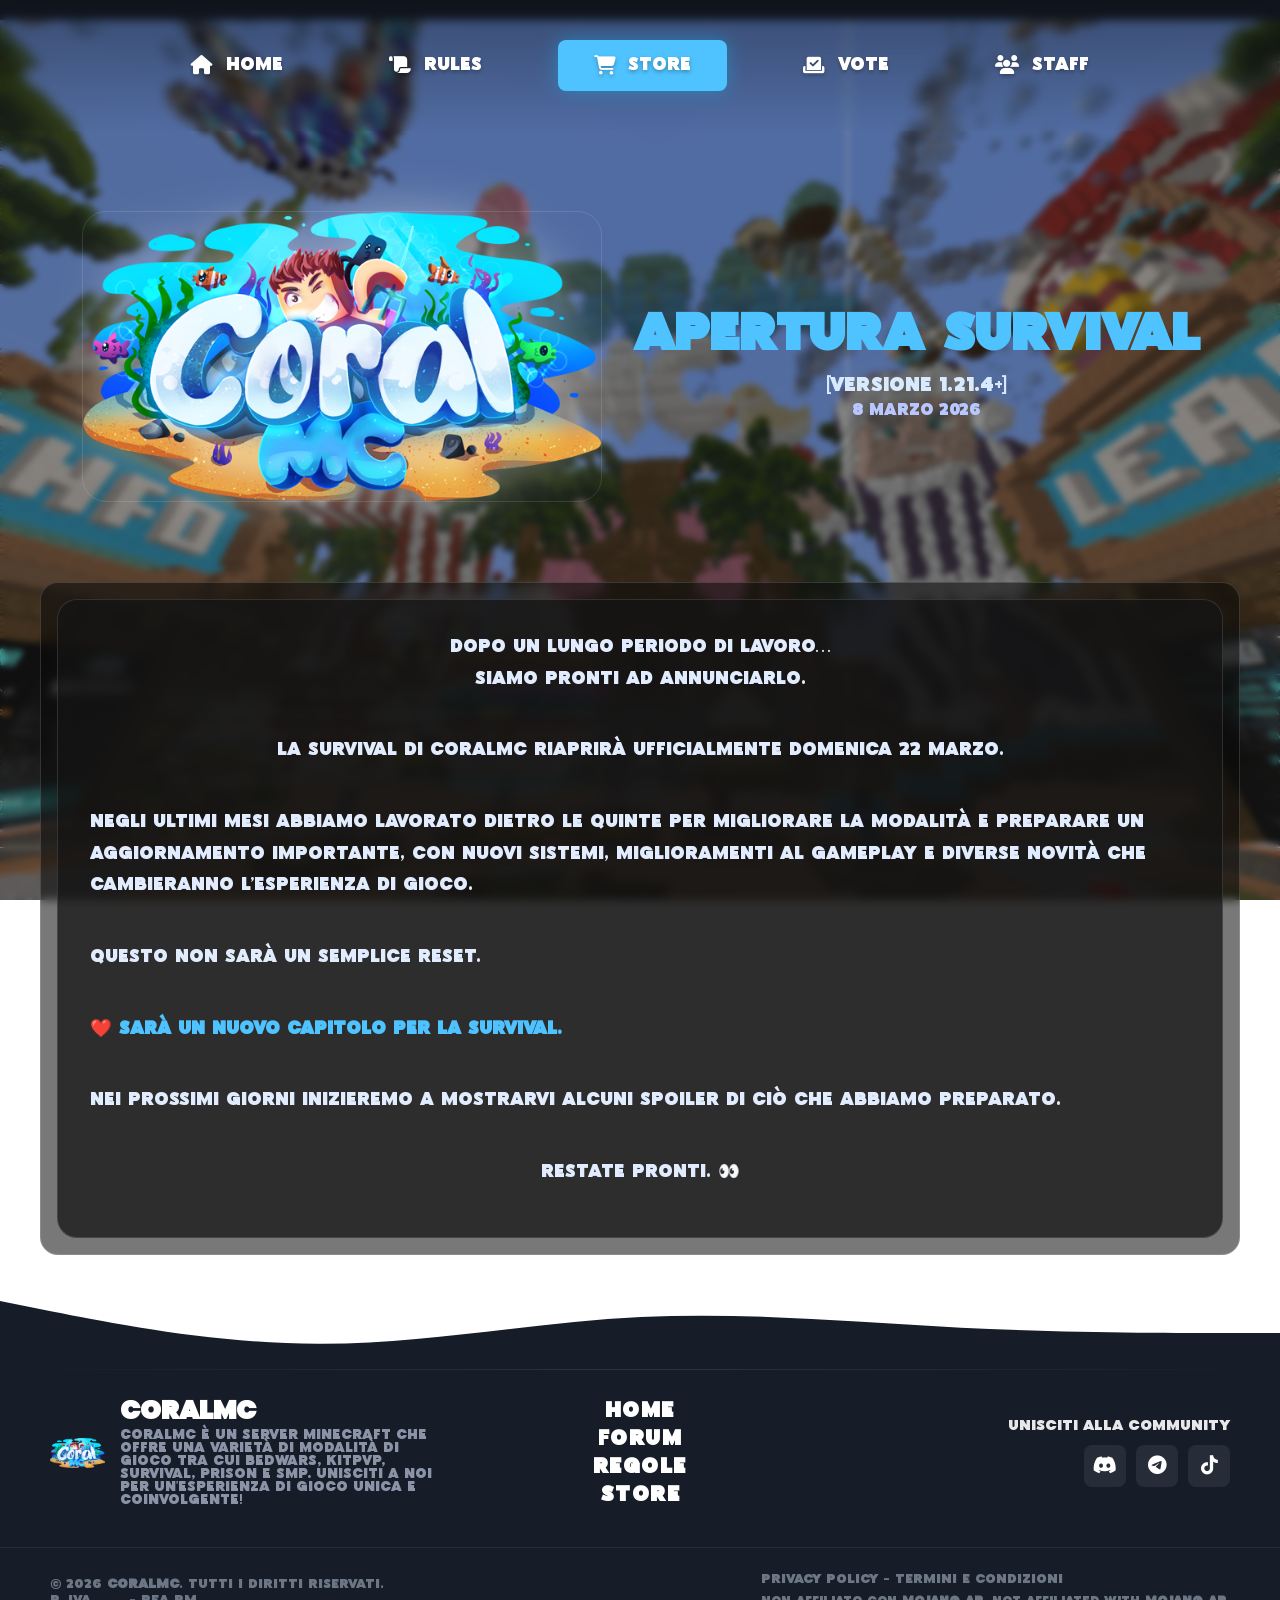
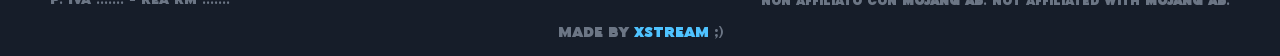
<file: news/update-survival.html>
﻿<!DOCTYPE html>
<html lang="it">
<head>
    <meta charset="UTF-8">
    <meta name="viewport" content="width=device-width, initial-scale=1.0">
    <title>CoralMC - Apertura Survival</title>
    <link rel="icon" href="../img/logo.png">
    <link rel="stylesheet" href="../css/style.css">
    <link rel="stylesheet" href="https://cdnjs.cloudflare.com/ajax/libs/font-awesome/6.5.1/css/all.min.css">
</head>
<body>
    <div class="wrapper">
        <header>
            <nav class="navbar">
                <div class="nav-container">
                    <a href="../index.html" class="nav-item">
                        <i class="fas fa-home"></i>
                        Home
                    </a>
                    <a href="../rules.html" class="nav-item">
                        <i class="fas fa-scroll"></i>
                        Rules
                    </a>
                    <a href="https://coralmc.it/it/store" class="nav-item store-button">
                        <i class="fas fa-shopping-cart"></i>
                        Store
                    </a>
                    <a href="../vote.html" class="nav-item">
                        <i class="fas fa-vote-yea"></i>
                        Vote
                    </a>
                    <a href="../staff.html" class="nav-item">
                        <i class="fas fa-users"></i>
                        Staff
                    </a>
                </div>
            </nav>
            <div class="logo-container" style="justify-content: center; padding: 2rem; gap: 2rem; flex-wrap: wrap;">
                <img src="../img/logo.png" alt="CoralMC Logo" class="main-logo" style="max-width: 520px; width: 100%; height: auto; border-radius: 24px; border: 1px solid rgba(255,255,255,0.12);">
                <div style="text-align: center; margin-top: 1rem; max-width: 620px;">
                    <h1 style="font-size: clamp(2.4rem, 4vw, 4rem); color: #4fc3ff; margin-bottom: 1rem;">APERTURA SURVIVAL</h1>
                    <p style="font-size: 1.2rem; color: #d7eaff;">[Versione 1.21.4+]</p>
                    <span style="display: block; margin-top: 0.5rem; color: #b8c7ff;">8 marzo 2026</span>
                </div>
            </div>
        </header>

        <main class="main-content">
            <section class="news-section" style="margin-top: 2rem;">
                <div class="news-container">
                    <div class="news-grid" style="grid-template-columns: 1fr; gap: 1.5rem;">
                        <div class="news-item" style="max-width: none; background: rgba(20, 20, 20, 0.75); padding: 2rem; border-radius: 20px; border: 1px solid rgba(255,255,255,0.12);">
                            <div style="display: grid; gap: 1.5rem;">
                                <p style="color: #e2ecff; line-height: 1.8; font-size: 1.1rem; text-align: center;">
                                    Dopo un lungo periodo di lavoro…<br>
                                    siamo pronti ad annunciarlo.
                                </p>
                                <p style="color: #e2ecff; line-height: 1.8; font-size: 1.1rem; text-align: center;">
                                    La Survival di CoralMC riaprirà ufficialmente domenica 22 marzo.
                                </p>
                                <p style="color: #e2ecff; line-height: 1.8; font-size: 1.1rem;">
                                    Negli ultimi mesi abbiamo lavorato dietro le quinte per migliorare la modalità e preparare un aggiornamento importante, con nuovi sistemi, miglioramenti al gameplay e diverse novità che cambieranno l’esperienza di gioco.
                                </p>
                                <p style="color: #e2ecff; line-height: 1.8; font-size: 1.1rem;">
                                    Questo non sarà un semplice reset.
                                </p>
                                <p style="color: #4fc3ff; line-height: 1.8; font-size: 1.1rem; font-weight: 700;">
                                    ❤️ Sarà un nuovo capitolo per la Survival.
                                </p>
                                <p style="color: #e2ecff; line-height: 1.8; font-size: 1.1rem;">
                                    Nei prossimi giorni inizieremo a mostrarvi alcuni spoiler di ciò che abbiamo preparato.
                                </p>
                                <p style="color: #e2ecff; line-height: 1.8; font-size: 1.1rem; text-align: center;">
                                    Restate pronti. 👀
                                </p>
                            </div>
                        </div>
                    </div>
                </div>
            </section>
        </main>

        <div class="footer-wave-container">
            <svg xmlns="http://www.w3.org/2000/svg" viewBox="0 0 1440 120" preserveAspectRatio="none">
                <path d="M0,32L60,42.7C120,53,240,75,360,74.7C480,75,600,53,720,48C840,43,960,53,1080,58.7C1200,64,1320,64,1380,64L1440,64L1440,120L1380,120C1320,120,1200,120,1080,120C960,120,840,120,720,120C600,120,480,120,360,120C240,120,120,120,60,120L0,120Z" fill="#161d29"></path>
            </svg>
        </div>

<footer class="footer">
    <div class="footer-wave-container">
        <svg xmlns="http://www.w3.org/2000/svg" viewBox="0 0 1440 120" preserveAspectRatio="none">
            <path d="M0,32L60,42.7C120,53,240,75,360,74.7C480,75,600,53,720,48C840,43,960,53,1080,58.7C1200,64,1320,64,1380,64L1440,64L1440,120L1380,120C1320,120,1200,120,1080,120C960,120,840,120,720,120C600,120,480,120,360,120C240,120,120,120,60,120L0,120Z" fill="#161d29"></path>
        </svg>
    </div>

    <div class="footer-content">
        <div class="footer-left">
            <div class="footer-brand">
                <img src="../img/logo.png" alt="CoralMC Logo" class="footer-logo-img">
                <div class="brand-text">
                    <h2>CoralMC</h2>
                    <p> CoralMC è un server Minecraft che offre una varietà di modalità di gioco tra cui BedWars, KitPvP, Survival, Prison e SMP. Unisciti a noi per un'esperienza di gioco unica e coinvolgente!</p>
                </div>
            </div>
        </div>

        <div class="footer-center">
            <nav class="footer-nav">
                <a href="index.html">HOME</a>
                <a href="https://www.coralmc.it/forum/index.php">FORUM</a>
                <a href="rules.html">REGOLE</a>
                <a href="https://coralmc.it/it/store">STORE</a>
            </nav>
        </div>

        <div class="footer-right">
            <p class="community-title">Unisciti alla community</p>
            <div class="social-icons">
                <a href="https://discord.gg/coralmc" class="social-btn"><i class="fab fa-discord"></i></a>
                <a href="#" class="social-btn"><i class="fab fa-telegram-plane"></i></a>
                <a href="https://www.tiktok.com/@coralmc.it" class="social-btn"><i class="fab fa-tiktok"></i></a>
            </div>
        </div>
    </div>

    <div class="footer-bottom-bar">
        <div class="bottom-left">
            <p>© 2026 <strong>CoralMC</strong>. Tutti i diritti riservati.</p>
            <p class="p-iva">P. IVA ....... - REA RM .......</p>
        </div>
        <div class="bottom-right">
            <div class="legal-links">
                <a href="https://www.iubenda.com/privacy-policy/20930642/cookie-policy?an=no&s_ck=false&newmarkup=yes&ifr=true&height=650&origin=https%3A%2F%2Fstore.coralmc.it%2F&topbar=0">Privacy Policy</a> - <a href="https://coralmc.it/it/store/tos">Termini e Condizioni</a>
            </div>
            <p class="mojang-disclaimer">Non affiliato con <strong>Mojang AB</strong>. Not affiliated with <strong>Mojang AB</strong>.</p>
        </div>
    </div>

    <div class="made-by">
        <p>Made By <a href="https://xstream0.github.io/" target="_blank" style="color: #4fc3ff; text-decoration: none;">Xstream</a> ;)</p>
    </div>
</footer>
    </div>
</body>
</html>
</file>
<file: css/manutenzione.css>
body {
    margin: 0;
    padding: 0;
    min-height: 100vh;
    background: linear-gradient(rgba(0,0,0,0.5), rgba(0,0,0,0.5)), 
                url('../img/sfondo.png') no-repeat center center fixed;
    background-size: cover;
    font-family: Arial, sans-serif;
    display: flex;
    justify-content: center;
    align-items: center;
}

.container {
    text-align: center;
}

.logo img {
    max-width: 200px;
    margin-bottom: 2rem;
    animation: float 6s ease-in-out infinite;
}

.maintenance-box {
    background: rgba(18, 18, 18, 0.4);
    backdrop-filter: blur(10px);
    -webkit-backdrop-filter: blur(10px);
    padding: 2.5rem;
    border-radius: 15px;
    color: white;
    max-width: 400px;
    border: 1px solid rgba(255, 255, 255, 0.1);
    box-shadow: 0 8px 32px 0 rgba(0, 0, 0, 0.3);
    animation: fadeIn 0.8s ease-out;
}

h1 {
    margin: 0;
    margin-bottom: 1rem;
    font-size: 2.2em;
    text-shadow: 0 2px 4px rgba(0,0,0,0.3);
}

p {
    color: #ff6b6b;
    margin-bottom: 2rem;
    font-size: 1.1em;
    text-shadow: 0 1px 2px rgba(0,0,0,0.2);
}

.buttons {
    display: flex;
    gap: 1rem;
    justify-content: center;
}

button {
    padding: 0.8rem 2rem;
    border: none;
    border-radius: 8px;
    cursor: pointer;
    font-weight: bold;
    transition: all 0.3s ease;
    text-transform: uppercase;
    letter-spacing: 1px;
}

.btn-retry {
    background-color: rgba(51, 51, 51, 0.8);
    color: white;
    backdrop-filter: blur(5px);
}

.btn-access {
    background-color: rgba(33, 150, 243, 0.8);
    color: white;
    backdrop-filter: blur(5px);
}

button:hover {
    transform: translateY(-2px);
    box-shadow: 0 5px 15px rgba(0,0,0,0.3);
}

button:active {
    transform: translateY(0);
}

@keyframes float {
    0% {
        transform: translateY(0px);
    }
    50% {
        transform: translateY(-15px);
    }
    100% {
        transform: translateY(0px);
    }
}

@keyframes fadeIn {
    from {
        opacity: 0;
        transform: translateY(20px);
    }
    to {
        opacity: 1;
        transform: translateY(0);
    }
}

.maintenance-box:hover {
    background: rgba(18, 18, 18, 0.5);
    transition: background 0.3s ease;
}
</file>
<file: css/rules.css>
@font-face {
    font-family: 'Trends';
    src: url('../fonts/Trends.ttf') format('truetype');
    font-display: swap;
    font-weight: normal;
    font-style: normal;
}

* {
    margin: 0;
    padding: 0;
    box-sizing: border-box;
    font-family: 'Trends', Arial, sans-serif;
}

body {
    min-height: 100vh;
    background: url('../img/sfondo.png') no-repeat center center fixed;
    background-size: cover;
    color: white;
    display: flex;
    justify-content: center;
    padding: 2rem 1rem;
}

body::before {
    content: '';
    position: fixed;
    inset: 0;
    background: rgba(0, 0, 0, 0.55);
    backdrop-filter: blur(6px);
    z-index: -1;
}

.page-wrapper {
    width: min(1200px, 100%);
    display: flex;
    flex-direction: column;
    gap: 1.5rem;
}

.page-header {
    background: rgba(10, 10, 10, 0.8);
    border: 1px solid rgba(255, 255, 255, 0.15);
    border-radius: 22px;
    padding: 2rem;
    box-shadow: 0 20px 50px rgba(0, 0, 0, 0.35);
}

.header-top {
    display: flex;
    flex-wrap: wrap;
    align-items: center;
    justify-content: space-between;
    gap: 1rem;
}

.back-link {
    color: #4fc3ff;
    text-decoration: none;
    font-size: 0.95rem;
}

.back-link i {
    margin-right: 0.5rem;
}

.page-header h1 {
    font-size: clamp(2rem, 3.2vw, 3.2rem);
    letter-spacing: 0.06em;
}

.intro {
    margin-top: 1rem;
    color: #d7eaff;
    line-height: 1.8;
    max-width: 100%;
}

.content {
    display: grid;
    gap: 1.5rem;
}

.rule-card,
.spoiler-section,
.footer-note {
    background: rgba(12, 12, 12, 0.85);
    border: 1px solid rgba(255, 255, 255, 0.12);
    border-radius: 22px;
    padding: 1.8rem;
    box-shadow: 0 18px 40px rgba(0, 0, 0, 0.35);
}

.rule-card p,
.spoiler-body p,
.spoiler-body ul,
.footer-note p {
    color: #e2ecff;
    line-height: 1.75;
}

.rule-card p + p {
    margin-top: 1rem;
}

.rule-card h2,
.spoiler-section h2 {
    font-size: 1.8rem;
    margin-bottom: 1rem;
    color: #4fc3ff;
}

details.spoiler {
    margin-top: 1rem;
    border-radius: 18px;
    background: rgba(255, 255, 255, 0.05);
    overflow: hidden;
}

details.spoiler summary {
    list-style: none;
    cursor: pointer;
    padding: 1.4rem 1.6rem;
    display: flex;
    align-items: center;
    justify-content: space-between;
    gap: 1rem;
    color: #f5faff;
    font-weight: 700;
    transition: background 0.25s ease;
}

details.spoiler summary:hover {
    background: rgba(79, 195, 255, 0.12);
}

details.spoiler summary::marker {
    display: none;
}

details.spoiler summary::after {
    content: '\f107';
    font-family: 'Font Awesome 6 Free';
    font-weight: 900;
    transition: transform 0.25s ease;
}

details.spoiler[open] summary::after {
    transform: rotate(180deg);
}

.spoiler-body {
    padding: 0 1.6rem 1.4rem;
    color: #d7eaff;
}

.spoiler-body ul {
    list-style: disc inside;
    margin-top: 1rem;
}

.spoiler-body li {
    margin-bottom: 0.75rem;
}

.footer-note p {
    margin-top: 0.9rem;
    color: #cbd6ff;
}

#scroll-top {
    position: fixed;
    right: 1.5rem;
    bottom: 1.5rem;
    width: 3.2rem;
    height: 3.2rem;
    border: none;
    border-radius: 50%;
    background: rgba(79, 195, 255, 0.95);
    color: #0d1a2a;
    display: grid;
    place-items: center;
    box-shadow: 0 15px 35px rgba(0, 0, 0, 0.32);
    cursor: pointer;
    opacity: 0;
    visibility: hidden;
    transition: opacity 0.3s ease, visibility 0.3s ease;
}

#scroll-top.show {
    opacity: 1;
    visibility: visible;
}

@media (max-width: 880px) {
    body {
        padding: 1rem;
    }

    .page-header,
    .rule-card,
    .spoiler-section,
    .footer-note {
        padding: 1.4rem;
    }

    .header-top {
        flex-direction: column;
        align-items: flex-start;
    }
}
</file>
<file: css/staff.css>
:root {
    --primary-color: #1a1f2e;
    --secondary-color: #2a2f3e;
    --accent-color: #00b4ff;
    --text-color: #ffffff;

    --color-owner:    #ff4444;
    --color-manager:  #ff69b4;
    --color-sradmin:  #2ecc71;
    --color-admin:    #27ae60;
    --color-m:        #95a5a6;
    --color-srdev:    #5dade2;
    --color-dev:      #3498db;
    --color-srmod:    #2980b9;
    --color-jrdev:    #1abc9c;
    --color-mod:      #1a8cd8;
    --color-helper:   #2ecc71;
    --color-trainee:  #1db954;
}

@font-face {
    font-family: 'Trends';
    src: url('../fonts/Trends.ttf') format('truetype');
    font-display: swap;
    font-weight: normal;
    font-style: normal;
}

* {
    margin: 0;
    padding: 0;
    box-sizing: border-box;
    font-family: 'Trends', Arial, sans-serif;
    -webkit-font-smoothing: antialiased;
}

body {
    background-color: var(--primary-color);
    color: var(--text-color);
}

header {
    background-image: url('../img/sfondo.png');
    background-size: cover;
    background-position: center;
    background-repeat: no-repeat;
    padding: 0;
}

.navbar {
    display: flex;
    justify-content: center;
    padding: 1rem;
    background: linear-gradient(to bottom, rgba(0,0,0,0.5), transparent);
    backdrop-filter: blur(5px);
}

.nav-container {
    display: flex;
    gap: 3rem;
    align-items: center;
}

.nav-item {
    color: white;
    text-decoration: none;
    display: flex;
    align-items: center;
    gap: 0.8rem;
    padding: 1rem 1.8rem;
    border-radius: 8px;
    transition: all 0.3s cubic-bezier(0.4, 0, 0.2, 1);
    font-size: 1.1rem;
    text-shadow: 0 2px 4px rgba(0,0,0,0.3);
}

.nav-item i { font-size: 1.2rem; }

.nav-item:hover {
    background-color: rgba(255,255,255,0.1);
}

.store-button {
    background-color: #1a8cd8;
    box-shadow: 0 0 20px rgba(26,140,216,0.5);
    padding: 1rem 2.2rem;
    position: relative;
    overflow: hidden;
}

.store-button::after {
    content: '';
    position: absolute;
    top: -50%; left: -50%;
    width: 200%; height: 200%;
    background: linear-gradient(45deg, transparent, rgba(255,255,255,0.1), transparent);
    transform: rotate(45deg);
    transition: 0.5s;
    opacity: 0;
}

.store-button:hover::after {
    opacity: 1;
    transform: rotate(45deg) translate(50%, 50%);
}

.logo {
    text-align: center;
    padding: 1rem 0 1.5rem;
}

.logo img {
    width: 250px;
    height: auto;
    filter: drop-shadow(0 0 25px rgba(255,255,255,0.4));
    transition: all 0.4s cubic-bezier(0.4, 0, 0.2, 1);
    display: block;
    margin: 0 auto;
}

.logo img:hover {
    transform: scale(1.05) rotate(2deg);
    filter: drop-shadow(0 0 35px rgba(255,255,255,0.5));
}

.page-title {
    margin-top: 0.6rem;
    font-size: 2rem;
    letter-spacing: 0.35em;
    text-transform: uppercase;
    color: var(--accent-color);
    text-shadow:
        0 0 12px rgba(255, 4, 0, 0.7),
        0 0 30px rgb(255, 0, 0);
}

.staff-container {
    max-width: 1200px;
    margin: 2rem auto;
    padding: 0 1rem;
}

.staff-section {
    margin-bottom: 2rem;
}

.section-title {
    display: flex;
    align-items: center;
    gap: 0.6rem;
    padding: 0.6rem 1rem;
    background-color: var(--secondary-color);
    border-radius: 6px;
    margin-bottom: 1rem;
    font-size: 1.1rem;
    border-left: 4px solid currentColor;
}

.role-owner   { color: var(--color-owner);   }
.role-manager { color: var(--color-manager); }
.role-sradmin { color: var(--color-sradmin); }
.role-admin   { color: var(--color-admin);   }
.role-m       { color: var(--color-m);       }
.role-srdev   { color: var(--color-srdev);   }
.role-dev     { color: var(--color-dev);     }
.role-srmod   { color: var(--color-srmod);   }
.role-jrdev   { color: var(--color-jrdev);   }
.role-mod     { color: var(--color-mod);     }
.role-helper  { color: var(--color-helper);  }
.role-trainee { color: var(--color-trainee); }

.staff-grid {
    display: grid;
    grid-template-columns: repeat(auto-fill, minmax(200px, 1fr));
    gap: 1rem;
}

.staff-grid:empty::after {
    content: 'Nessun membro';
    color: rgba(255,255,255,0.3);
    font-size: 0.85rem;
    padding: 0.5rem 0;
    display: block;
}

.staff-card {
    background-color: var(--secondary-color);
    border-radius: 8px;
    padding: 1rem;
    display: flex;
    align-items: center;
    gap: 1rem;
    transition: transform 0.3s, box-shadow 0.3s;
}

.staff-card:hover {
    transform: translateY(-4px);
    box-shadow: 0 8px 24px rgba(0,0,0,0.3);
}

.staff-card img {
    width: 50px;
    height: 50px;
    border-radius: 50%;
    image-rendering: pixelated;
}

.staff-info { flex-grow: 1; }

.staff-info .name {
    margin: 0;
    font-size: 1rem;
}

.staff-info .role {
    font-size: 0.78rem;
    opacity: 0.65;
}

@media (max-width: 768px) {
    .nav-container { gap: 1rem; }

    .page-title { font-size: 1.4rem; letter-spacing: 0.25em; }

    .staff-grid {
        grid-template-columns: repeat(auto-fill, minmax(150px, 1fr));
    }
}
</file>
<file: css/style.css>
@font-face {
    font-family: 'Trends';
    src: url('../fonts/Trends.ttf') format('truetype');
    font-display: swap;
    font-weight: normal;
    font-style: normal;
}

* {
    margin: 0;
    padding: 0;
    box-sizing: border-box;
    font-family: 'Trends', Arial, sans-serif;
    -webkit-font-smoothing: antialiased;
}

body {
    background: none;
    color: white;
    min-height: 100vh;
    display: flex;
    flex-direction: column;
    overflow-x: hidden;
    position: relative;
}

body::before {
    content: '';
    position: fixed;
    top: 0;
    left: 0;
    width: 100%;
    height: 100%;
    background: url('../img/sfondo.png') no-repeat center center;
    background-size: cover;
    z-index: -2;
}

.wrapper {
    min-height: 100vh;
    display: flex;
    flex-direction: column;
    position: relative;
    z-index: 1;
}

.wrapper::before {
    content: '';
    position: fixed;
    top: 0;
    left: 0;
    width: 100%;
    height: 100%;
    background: rgba(0, 0, 0, 0.3);
    backdrop-filter: blur(3px);
    z-index: -1;
}

.main-content {
    flex: 1;
}

.navbar {
    display: flex;
    justify-content: center;
    padding: 2.5rem;
    background: linear-gradient(to bottom, rgba(0,0,0,0.3), transparent);
    backdrop-filter: blur(5px);
}

.nav-container {
    display: flex;
    gap: 3rem;
    align-items: center;
}

.nav-item {
    color: white;
    text-decoration: none;
    display: flex;
    align-items: center;
    gap: 0.8rem;
    padding: 1rem 1.8rem;
    border-radius: 8px;
    transition: all 0.3s cubic-bezier(0.4, 0, 0.2, 1);
    font-size: 1.1rem;
    text-shadow: 0 2px 4px rgba(0,0,0,0.3);
}

.nav-item i {
    font-size: 1.2rem;
}

.nav-item:hover {
    background-color: rgba(79, 195, 255, 0.25);
}

.store-button {
    background-color: #4fc3ff;
    box-shadow: 0 0 20px rgba(25, 170, 230, 0.5);
    padding: 1rem 2.2rem;
    position: relative;
    overflow: hidden;
}

.store-button::after {
    content: '';
    position: absolute;
    top: -50%;
    left: -50%;
    width: 200%;
    height: 200%;
    background: linear-gradient(
        45deg,
        transparent,
        rgba(255,255,255,0.1),
        transparent
    );
    transform: rotate(45deg);
    transition: 0.5s;
    opacity: 0;
}

.store-button:hover::after {
    opacity: 1;
    transform: rotate(45deg) translate(50%, 50%);
}

.logo-container {
    display: flex;
    justify-content: center;
    align-items: center;
    gap: 8rem;
    margin: 3rem 0 1rem 0;
}

.howto-section {
    margin: 2.5rem auto 4rem auto;
    max-width: 1200px;
    padding: 1rem;
    background: rgba(10, 10, 10, 0.55);
    border: 1px solid rgba(255,255,255,0.15);
    border-radius: 18px;
    backdrop-filter: blur(5px);
}

.howto-container {
    display: grid;
    grid-template-columns: 1fr 1fr;
    gap: 1.5rem;
    align-items: center;
}

.howto-text h2 {
    font-size: 2rem;
    margin-bottom: 0.8rem;
}

.howto-text p {
    margin-bottom: 1rem;
    color: #d7eaff;
    line-height: 1.5;
}

.howto-text ol {
    margin-left: 1rem;
    margin-bottom: 1rem;
    color: #f0f6ff;
}

.howto-text ol li {
    margin-bottom: 0.5rem;
}

.howto-text .server-address {
    display: inline-block;
    margin-top: 0.5rem;
    font-size: 1.1rem;
    color: #4fc3ff;
    font-weight: 700;
}

.howto-video-wrap {
    position: relative;
    width: 100%;
    border-radius: 14px;
    overflow: hidden;
    border: 1px solid rgba(255,255,255,0.2);
    box-shadow: 0 15px 40px rgba(0,0,0,0.35);
}

.howto-video {
    width: 100%;
    height: auto;
    display: block;
}

@media (max-width: 1100px) {
    .howto-container {
        grid-template-columns: 1fr;
    }

    .logo-container {
        flex-direction: column;
        gap: 2rem;
    }
}

.news-section {
    margin: 2.5rem auto 4rem auto;
    max-width: 1200px;
    padding: 1rem;
    background: rgba(10, 10, 10, 0.55);
    border: 1px solid rgba(255,255,255,0.15);
    border-radius: 18px;
    backdrop-filter: blur(5px);
}

.news-container h2 {
    font-size: 2rem;
    margin-bottom: 1.5rem;
    text-align: center;
}

.news-grid {
    display: grid;
    grid-template-columns: repeat(auto-fit, minmax(300px, 1fr));
    gap: 1.5rem;
}

.news-item {
    background: rgba(20, 20, 20, 0.5);
    padding: 1.5rem;
    border-radius: 12px;
    border: 1px solid rgba(255,255,255,0.1);
    transition: transform 0.3s ease, box-shadow 0.3s ease;
}

.news-item:hover {
    transform: translateY(-5px);
    box-shadow: 0 10px 30px rgba(0, 0, 0, 0.4);
}

.news-item h3 {
    font-size: 1.3rem;
    margin-bottom: 0.8rem;
    color: #4fc3ff;
}

.news-item p {
    color: #d7eaff;
    line-height: 1.5;
    margin-bottom: 1rem;
}

.news-date {
    display: block;
    font-size: 0.9rem;
    color: #aaa;
    font-style: italic;
}

.news-link {
    text-decoration: none;
    color: inherit;
    display: block;
}

.news-link:hover .news-item {
    transform: translateY(-5px);
    box-shadow: 0 10px 30px rgba(0, 0, 0, 0.4);
}

.main-logo {
    width: 450px;
    height: auto;
    filter: drop-shadow(0 0 25px rgba(255, 255, 255, 0.4));
    transition: all 0.4s cubic-bezier(0.4, 0, 0.2, 1);
}

.main-logo:hover {
    transform: scale(1.05) rotate(2deg);
    filter: drop-shadow(0 0 35px rgba(255, 255, 255, 0.5));
}

.counter-box {
    background: rgba(0, 0, 0, 0.6);
    padding: 1.5rem 2rem;
    border-radius: 12px;
    display: flex;
    align-items: center;
    gap: 1.2rem;
    box-shadow: 0 8px 32px rgba(0, 0, 0, 0.3);
    flex-direction: column;
    text-align: center;
    backdrop-filter: blur(10px);
    border: 1px solid rgba(255, 255, 255, 0.1);
    transition: transform 0.3s ease, box-shadow 0.3s ease;
}

.counter-box:hover {
    transform: translateY(-5px);
    box-shadow: 0 12px 40px rgba(0, 0, 0, 0.4);
}

.counter-box .counter-content {
    display: flex;
    align-items: center;
    gap: 1.2rem;
    margin-bottom: 0.2rem;
}

.discord-icon {
    width: 32px;
    height: 32px;
}

.minecraft-icon {
    width: 45px;
    height: 32px;
}

.counter-number {
    font-size: 1.2rem;
    font-weight: bold;
    text-shadow: 0 2px 4px rgba(0,0,0,0.3);
}

.server-address {
    font-size: 1rem;
    opacity: 0.9;
    letter-spacing: 0.5px;
}

.server-copy-wrap {
    display: flex;
    align-items: center;
    gap: 0.6rem;
    justify-content: center;
    margin-top: 0.5rem;
}

.copy-btn {
    background: rgba(79, 195, 255, 0.24);
    border: 1px solid rgba(79, 195, 255, 0.75);
    color: #ffffff;
    padding: 0.35rem 0.8rem;
    font-size: 0.85rem;
    border-radius: 8px;
    cursor: pointer;
    transition: all 0.2s ease;
}

.copy-btn:hover {
    background: rgba(79, 195, 255, 0.45);
    transform: translateY(-1px);
}

.copy-btn:active {
    transform: translateY(0);
}

.counter-box.minecraft .server-address,
.counter-box.discord .server-address,
.counter-box.minecraft .counter-number,
.counter-box.discord .counter-number {
    color: #66e0ff;
}

.footer {
    background-color: #161d29;
    width: 100%;
    margin-top: 50px;
    padding-top: 30px;
    position: relative;
    z-index: 10;
    border-top: none; 
}

.footer-wave-container {
    width: 100%;
    position: absolute;
    top: -100px;
    left: 0;
    line-height: 0;
    overflow: hidden;
    z-index: -1;
}

.footer-wave-container svg {
    position: relative;
    display: block;
    width: calc(100% + 1.3px);
    height: 120px;
}

.footer-content {
    max-width: 1400px;
    margin: 0 auto;
    display: grid;
    grid-template-columns: 1fr 1fr 1fr;
    align-items: center;
    
    padding: 80px 50px 60px 50px; 
    
    margin-bottom: 20px;
}

.footer-bottom-bar {
    max-width: 1400px;
    margin: 0 auto;
    padding: 30px 50px;
    
    border-top: 1px solid rgba(255, 255, 255, 0.05); 
    
    display: flex;
    justify-content: space-between;
    align-items: flex-end;
    color: #6c7685;
    font-size: 0.8rem;
}

.footer::before {
    content: '';
    position: absolute;
    top: 0;
    left: 0;
    right: 0;
    height: 1px;
    background: linear-gradient(
        90deg,
        transparent,
        rgba(255,255,255,0.1),
        transparent
    );
}

.footer-content {
    max-width: 1400px;
    margin: 0 auto;
    display: grid;
    grid-template-columns: 1fr 1fr 1fr;
    align-items: center;
    padding: 0 50px;
    margin-bottom: 40px;
}

.footer-left {
    display: flex;
    justify-content: flex-start;
}

.footer-brand {
    display: flex;
    align-items: center;
    gap: 15px;
}

.footer-logo-img {
    width: 55px;
    height: auto;
}

.brand-text h2 {
    font-size: 1.6rem;
    color: white;
    margin: 0;
    line-height: 1;
}

.brand-text p {
    color: #8a94a6;
    font-size: 0.85rem;
    margin-top: 5px;
}

.footer-center {
    display: flex;
    justify-content: center;
}

.footer-nav {
    display: flex;
    flex-direction: column;
    align-items: center;
    gap: 8px;
}

.footer-nav a {
    color: #ffffff;
    text-decoration: none;
    font-size: 1.3rem;
    font-weight: 800;
    letter-spacing: 1.5px;
    transition: 0.3s;
}

.footer-nav a:hover {
    color: #4fc3ff;
    transform: scale(1.05);
}

.footer-right {
    display: flex;
    flex-direction: column;
    align-items: flex-end;
}

.community-title {
    color: white;
    font-size: 0.9rem;
    margin-bottom: 12px;
    opacity: 0.9;
}

.social-icons {
    display: flex;
    gap: 10px;
}

.social-btn {
    background: rgba(255, 255, 255, 0.07);
    width: 42px;
    height: 42px;
    display: flex;
    align-items: center;
    justify-content: center;
    border-radius: 8px;
    color: white;
    text-decoration: none;
    font-size: 1.2rem;
    transition: all 0.3s ease;
}

.social-btn:hover {
    background: rgba(255, 255, 255, 0.15);
    transform: translateY(-3px);
}

.footer-bottom-bar {
    max-width: 1400px;
    margin: 0 auto;
    padding: 25px 50px 0 50px;
    border-top: 1px solid rgba(255, 255, 255, 0.08);
    display: flex;
    justify-content: space-between;
    align-items: flex-end;
    color: #6c7685;
    font-size: 0.8rem;
}

.bottom-left p, .bottom-right p { margin: 3px 0; }
.legal-links a { color: inherit; text-decoration: none; }
.legal-links a:hover { color: white; }
.mojang-disclaimer { font-size: 0.75rem; margin-top: 10px !important; }

@media (max-width: 900px) {
    .footer-content {
        grid-template-columns: 1fr;
        gap: 40px;
        text-align: center;
    }
    .footer-left, .footer-center, .footer-right {
        justify-content: center;
        align-items: center;
    }
    .footer-bottom-bar {
        flex-direction: column;
        align-items: center;
        text-align: center;
        gap: 20px;
    }
}


.footer-section {
    flex: 1;
    max-width: 300px;
}

.footer-logo {
    width: 80px;
    margin-bottom: 1rem;
}

.footer-logo-big {
    width: 210px;
}

.footer-section p {
    color: #a0e7ff;
    font-size: 0.9rem;
    line-height: 1.5;
}

.social-links {
    display: flex;
    gap: 1.2rem;
    margin-top: 1.5rem;
}

.social-links a {
    color: #a0e7ff;
    font-size: 1.4rem;
    transition: all 0.3s ease;
}

.social-links a:hover {
    color: white;
    transform: translateY(-3px);
}

.footer-section h3 {
    color: white;
    margin-bottom: 1.2rem;
    font-size: 1.2rem;
    position: relative;
    display: inline-block;
}

.footer-section h3::after {
    content: '';
    position: absolute;
    bottom: -5px;
    left: 0;
    width: 40px;
    height: 2px;
    background: #4fc3ff;
}

.footer-section ul {
    list-style: none;
}

.footer-section ul li {
    margin-bottom: 0.8rem;
}

.footer-section ul li a {
    color: #a0e7ff;
    text-decoration: none;
    transition: color 0.3s ease;
    font-size: 0.9rem;
}

.footer-section ul li a:hover {
    color: white;
}

.made-by {
    text-align: center;
    padding: 1rem;
    background-color: #161d29;
    color: #6c7685;
    font-size: 0.9rem;
}

.made-by a {
    color: #6c7685;
    text-decoration: none;
    transition: color 0.3s ease;
}

.made-by a:hover {
    color: #8a92a2;
}

.footer-bottom {
    text-align: center;
    margin-top: 3rem;
    padding-top: 1.5rem;
    border-top: 1px solid rgba(255, 255, 255, 0.1);
    color: #a0e7ff;
    font-size: 0.8rem;
}

@media (max-width: 768px) {
    .navbar-toggler {
        display: block;
        background: none;
        border: none;
        color: white;
        font-size: 1.5rem;
        cursor: pointer;
        position: absolute;
        left: 1rem;
        top: 1rem;
    }

    .nav-container {
        display: none;
        flex-direction: column;
        position: absolute;
        top: 100%;
        left: 0;
        width: 100%;
        background: rgba(0, 0, 0, 0.95);
        backdrop-filter: blur(10px);
        border-radius: 0 0 12px 12px;
        box-shadow: 0 8px 32px rgba(0, 0, 0, 0.3);
        padding: 1rem;
    }

    .nav-container.active {
        display: flex;
    }

    .logo-container {
        flex-direction: column;
        gap: 2rem;
        padding: 0 1rem;
    }

    .counter-box {
        width: 90%;
        margin: 0 auto;
    }

    .footer-content {
        flex-direction: column;
        align-items: center;
        gap: 3rem;
    }

    .footer-section {
        text-align: center;
        padding: 0 1rem;
    }

    .social-links {
        justify-content: center;
    }

    .main-logo {
        width: 300px;
    }
}

@keyframes fadeInUp {
    from {
        opacity: 0;
        transform: translateY(20px);
    }
    to {
        opacity: 1;
        transform: translateY(0);
    }
}

.vote-content {
    display: flex;
    flex-direction: column;
    align-items: center;
    padding: 4rem 2rem;
    max-width: 1200px;
    margin: 0 auto;
}

.vote-header {
    text-align: center;
    margin-bottom: 3rem;
}

.vote-header h1 {
    font-size: 3rem;
    margin-bottom: 1rem;
    text-shadow: 0 4px 8px rgba(0,0,0,0.5);
    background: linear-gradient(45deg, #4fc3ff, #ffffff);
    -webkit-background-clip: text;
    -webkit-text-fill-color: transparent;
    background-clip: text;
}

.vote-header p {
    font-size: 1.2rem;
    opacity: 0.9;
    max-width: 600px;
    margin: 0 auto;
}

.vote-buttons {
    display: grid;
    grid-template-columns: repeat(auto-fit, minmax(250px, 1fr));
    gap: 2rem;
    width: 100%;
    max-width: 1000px;
    margin-bottom: 3rem;
}

.vote-button {
    display: flex;
    align-items: center;
    justify-content: center;
    gap: 1rem;
    padding: 1.5rem 2rem;
    background: rgba(0, 0, 0, 0.6);
    color: white;
    text-decoration: none;
    border-radius: 12px;
    box-shadow: 0 8px 32px rgba(0, 0, 0, 0.3);
    backdrop-filter: blur(10px);
    border: 1px solid rgba(255, 255, 255, 0.1);
    transition: all 0.3s cubic-bezier(0.4, 0, 0.2, 1);
    font-size: 1.1rem;
    font-weight: bold;
    text-shadow: 0 2px 4px rgba(0,0,0,0.3);
}

.vote-button i {
    font-size: 1.5rem;
}

.vote-button:hover {
    transform: translateY(-5px);
    box-shadow: 0 12px 40px rgba(0, 0, 0, 0.4);
    background: rgba(79, 195, 255, 0.25);
}

.vote-rewards {
    background: rgba(0, 0, 0, 0.6);
    padding: 2rem;
    border-radius: 12px;
    box-shadow: 0 8px 32px rgba(0, 0, 0, 0.3);
    backdrop-filter: blur(10px);
    border: 1px solid rgba(255, 255, 255, 0.1);
    max-width: 600px;
    text-align: center;
}

.vote-rewards h2 {
    font-size: 2rem;
    margin-bottom: 1.5rem;
    color: #4fc3ff;
}

.vote-rewards ul {
    list-style: none;
    padding: 0;
}

.vote-rewards li {
    margin-bottom: 1rem;
    font-size: 1rem;
}

.vote-rewards strong {
    color: #4fc3ff;
}

.logo-container > *:nth-child(1) {
    animation-delay: 0.2s;
}

.logo-container > *:nth-child(2) {
    animation-delay: 0.4s;
}

.logo-container > *:nth-child(3) {
    animation-delay: 0.6s;
}

.cookie-banner {
    position: fixed;
    bottom: 20px;
    right: 20px;
    background: rgba(0, 0, 0, 0.85);
    color: white;
    padding: 1.5rem;
    border-radius: 12px;
    box-shadow: 0 4px 10px rgba(0, 0, 0, 0.2);
    display: flex;
    flex-direction: column;
    align-items: center;
    gap: 1rem;
    z-index: 1000;
    width: 400px;
    animation: slideIn 0.5s ease;
    transition: transform 0.3s ease, opacity 0.3s ease;
    text-align: center;
    font-size: 0.9rem;
}

.cookie-actions {
    display: flex;
    flex-direction: column;
    gap: 0.8rem;
    width: 100%;
}

.cookie-actions button {
    background: #4fc3ff;
    color: white;
    border: none;
    border-radius: 6px;
    padding: 0.6rem;
    font-size: 0.9rem;
    cursor: pointer;
    transition: background 0.3s ease;
    width: 100%;
}

.cookie-actions button:hover {
    background: #229edb;
}

.cookie-actions #reject-cookies {
    background: #3ab8e3;
}

.cookie-actions #reject-cookies:hover {
    background: #1d94cc;
}

.cookie-actions #more-info {
    color: #4fc3ff;
    text-decoration: none;
    font-size: 0.8rem;
    text-align: center;
    margin-top: 0.5rem;
}

.cookie-actions #more-info:hover {
    text-decoration: underline;
}

@keyframes slideIn {
    from {
        transform: translateY(100%);
    }
    to {
        transform: translateY(0);
    }
}

@keyframes slideOut {
    from {
        transform: translateY(0);
        opacity: 1;
    }
    to {
        transform: translateY(100%);
        opacity: 0;
    }
}
</file>
